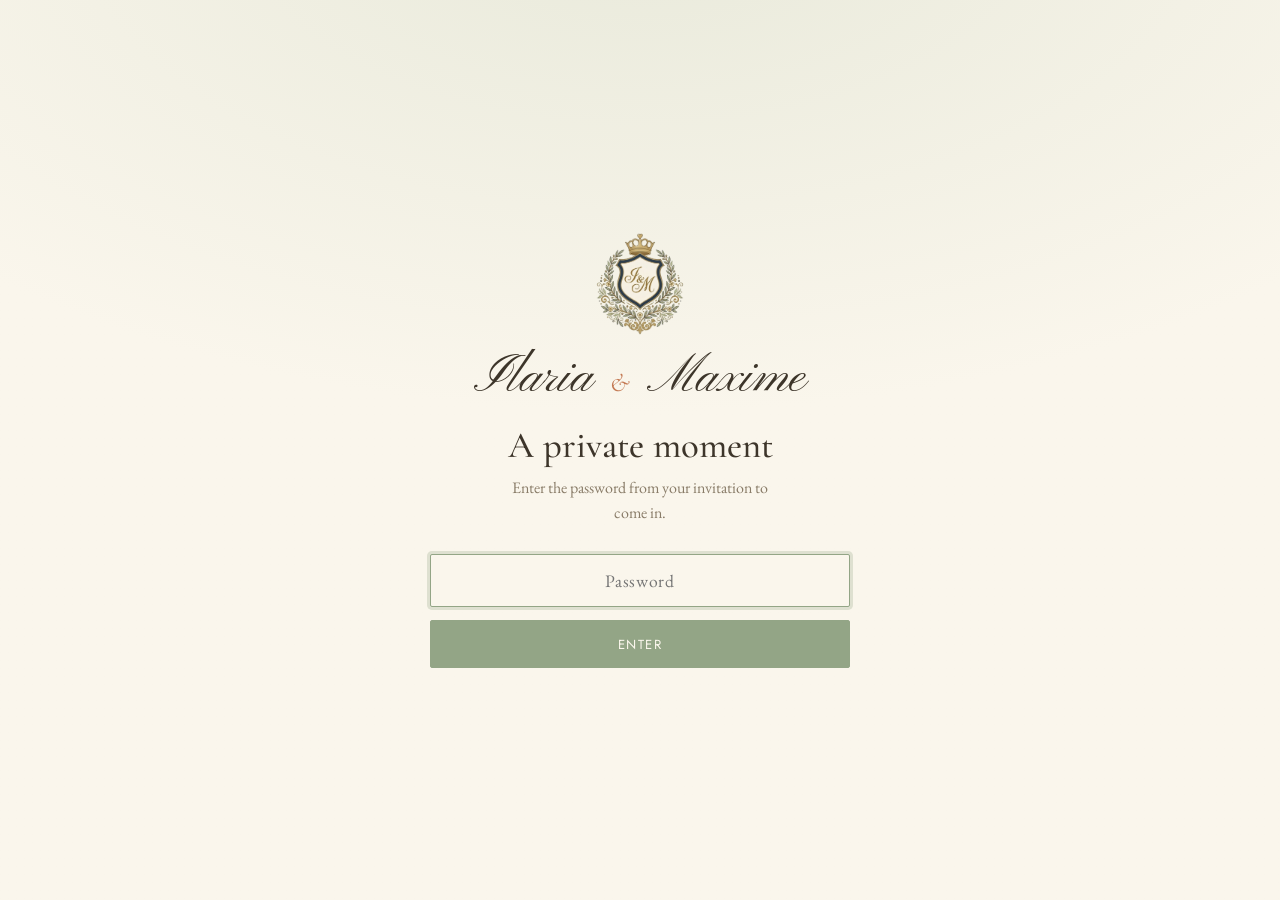
<file: site/index.html>
<!doctype html>
<html lang="it" class="locked">
<head>
  <meta charset="utf-8">
  <meta name="viewport" content="width=device-width, initial-scale=1">
  <title>Ilaria & Maxime — 23 July 2027, Florence</title>
  <meta name="description" content="Ilaria & Maxime are getting married on 23 July 2027 at Villa Corsini a Mezzomonte, Florence.">

  <!-- Open Graph / social -->
  <meta property="og:type" content="website">
  <meta property="og:title" content="Ilaria & Maxime — 23 July 2027, Florence">
  <meta property="og:description" content="Join us at Villa Corsini a Mezzomonte. Programme, travel and RSVP.">
  <meta property="og:image" content="assets/img/estate.jpg">
  <meta name="twitter:card" content="summary_large_image">

  <link rel="icon" href="assets/favicon.svg" type="image/svg+xml">
  <link rel="preconnect" href="https://fonts.googleapis.com">
  <link rel="preconnect" href="https://fonts.gstatic.com" crossorigin>
  <link rel="stylesheet" href="css/tokens.css">
  <link rel="stylesheet" href="css/main.css">

  <!-- Gate: stay locked unless this visitor has already unlocked (fail-closed). -->
  <script>
    try { if (localStorage.getItem('mi_gate') === '1') document.documentElement.classList.remove('locked'); } catch (e) {}
  </script>
</head>
<body>

  <!-- ===================== PASSWORD GATE ===================== -->
  <div id="gate" role="dialog" aria-modal="true" aria-labelledby="gate-title">
    <div class="gate__card">
      <img class="gate__crest" src="assets/img/crest.webp" alt="" width="480" height="551">
      <p class="gate__names"><span>Ilaria</span><span class="amp">&amp;</span><span>Maxime</span></p>
      <h1 class="gate__title" id="gate-title" data-i18n="gate.title">Un momento privato</h1>
      <p class="gate__hint" data-i18n="gate.hint">Inserite la password che trovate nel vostro invito.</p>
      <form class="gate__form" autocomplete="off">
        <input class="gate__input" type="password" name="pw" inputmode="text"
               data-i18n-attr="placeholder:gate.ph, aria-label:gate.ph" required>
        <button class="btn" type="submit" data-i18n="gate.btn">Entra</button>
      </form>
      <p class="gate__error" role="alert" hidden data-i18n="gate.err">Password non corretta. Riprovate.</p>
    </div>
  </div>

  <!-- ===================== TOP BAR ===================== -->
  <header class="topbar">
    <a href="#home" class="brand" aria-label="Ilaria & Maxime">
      <img src="assets/img/crest.webp" alt="" width="480" height="551">
    </a>

    <nav class="nav" aria-label="Primary">
      <a href="#story"    data-i18n="nav.story">Storia</a>
      <a href="#day"      data-i18n="nav.day">Il giorno</a>
      <a href="#venue"    data-i18n="nav.venue">La villa</a>
      <a href="#travel"   data-i18n="nav.travel">Soggiorno</a>
      <a href="#florence" data-i18n="nav.florence">Firenze</a>
      <a href="#gifts"    data-i18n="nav.gifts">Regali</a>
      <a href="#rsvp"     data-i18n="nav.rsvp">RSVP</a>
    </nav>

    <div class="langs" role="group" aria-label="Language">
      <button class="lang-btn" data-lang="it" type="button">IT</button><span class="lang-sep">·</span>
      <button class="lang-btn" data-lang="fr" type="button">FR</button><span class="lang-sep">·</span>
      <button class="lang-btn" data-lang="en" type="button">EN</button>
    </div>

    <button class="hamburger" type="button" aria-label="Menu" aria-expanded="false" aria-controls="mobile-menu">
      <span></span><span></span><span></span>
    </button>
  </header>

  <!-- mobile menu -->
  <nav class="mobile-menu" id="mobile-menu" aria-label="Mobile">
    <a href="#story"    data-i18n="nav.story">Storia</a>
    <a href="#day"      data-i18n="nav.day">Il giorno</a>
    <a href="#venue"    data-i18n="nav.venue">La villa</a>
    <a href="#travel"   data-i18n="nav.travel">Soggiorno</a>
    <a href="#florence" data-i18n="nav.florence">Firenze</a>
    <a href="#gifts"    data-i18n="nav.gifts">Regali</a>
    <a href="#rsvp"     data-i18n="nav.rsvp">RSVP</a>
  </nav>

  <main>
  <!-- ===================== 1 · HERO ===================== -->
  <section id="home" class="hero">
    <video class="hero__video" muted playsinline preload="auto"
           poster="assets/img/hero-poster.jpg" aria-hidden="true">
      <source src="assets/video/villa.mp4" type="video/mp4">
    </video>
    <div class="hero__scrim" aria-hidden="true"></div>
    <div class="countdown" id="countdown">
      <p class="countdown__label" data-i18n="cd.label">Al gran giorno</p>
      <div class="countdown__units">
        <div class="cd-unit"><span class="cd-num" data-cd="days">—</span><span class="cd-lab" data-i18n="cd.days">giorni</span></div>
        <div class="cd-unit"><span class="cd-num" data-cd="hours">—</span><span class="cd-lab" data-i18n="cd.hours">ore</span></div>
        <div class="cd-unit"><span class="cd-num" data-cd="mins">—</span><span class="cd-lab" data-i18n="cd.mins">min</span></div>
        <div class="cd-unit"><span class="cd-num" data-cd="secs">—</span><span class="cd-lab" data-i18n="cd.secs">sec</span></div>
      </div>
    </div>
    <div class="hero__inner">
      <p class="hero__over" data-i18n="hero.over">VILLA CORSINI A MEZZOMONTE · FIRENZE</p>
      <h1 class="names"><span class="n">Ilaria</span><span class="amp">&amp;</span><span class="n">Maxime</span></h1>
      <p class="hero__tagline" data-i18n="hero.tagline">Ci sposiamo</p>
      <p class="hero__date" data-i18n="hero.date">Venerdì 23 luglio 2027</p>
    </div>
    <a href="#welcome" class="hero__scroll" data-i18n="hero.scroll">Scorri</a>
  </section>

  <!-- ===================== 2 · WELCOME ===================== -->
  <section id="welcome" class="section">
    <div class="wrap reveal">
      <div class="banner">
        <img src="assets/img/estate-cut.png" width="1100" height="734" loading="lazy"
             alt="" data-i18n-attr="alt:alt.estate">
      </div>
      <div class="center measure mx-auto" style="margin-top:clamp(2rem,5vw,3.5rem)">
        <p class="eyebrow" data-i18n="welcome.over">Benvenuti</p>
        <h2 class="title" data-i18n="welcome.title">Insieme, in Toscana</h2>
        <p data-i18n="welcome.body">…</p>
      </div>
    </div>
  </section>

  <div class="divider" aria-hidden="true"><svg><use href="assets/marks.svg#sprig"></use></svg></div>

  <!-- ===================== RSVP ===================== -->
  <section id="rsvp" class="section">
    <div class="wrap center reveal">
      <p class="eyebrow" data-i18n="rsvp.over">RSVP</p>
      <h2 class="title" data-i18n="rsvp.title">Fateci sapere</h2>
      <p class="measure mx-auto" id="rsvp-by" data-i18n="rsvp.by">Vi preghiamo di rispondere entro il 30 aprile 2027.</p>

      <!-- Said here, plainly, so nobody has to work it out from the form: the
           form asks nothing about children because there is nothing to ask. -->
      <div class="rsvp-who measure mx-auto">
        <h3 class="rsvp-who__h" data-i18n="rsvp.who.h">Accompagnatori e bambini</h3>
        <h4 class="rsvp-who__q" data-i18n="rsvp.who.plus.h">Accompagnatori</h4>
        <p class="rsvp-who__p" data-i18n="rsvp.who.plus">Il vostro invito indica esattamente le persone per cui abbiamo tenuto un posto.</p>
        <h4 class="rsvp-who__q" data-i18n="rsvp.who.kids.h">Bambini</h4>
        <p class="rsvp-who__p" data-i18n="rsvp.who.kids">Con tutto l'affetto possibile, abbiamo deciso che sarà una festa per soli adulti.</p>
      </div>

      <p style="margin-top:1.8rem"><button class="btn" type="button" id="rsvp-open" data-i18n="rsvp.cta">Conferma la presenza</button></p>
      <p class="rsvp__fallback" data-i18n="rsvp.fallback">Problemi con il modulo? Scrivere a [email].</p>
    </div>
  </section>

  <div class="divider" aria-hidden="true"><svg><use href="assets/marks.svg#sprig"></use></svg></div>

  <!-- ===================== 3 · OUR STORY ===================== -->
  <section id="story" class="section section--alt">
    <div class="wrap split reveal">
      <div class="split__media">
        <img src="assets/img/garden-cut.png" width="645" height="860" loading="lazy"
             alt="" data-i18n-attr="alt:alt.couple">
      </div>
      <div class="split__text">
        <p class="eyebrow" data-i18n="story.over">La nostra storia</p>
        <h2 class="title" data-i18n="story.title">Dalla Martinica a Firenze</h2>
        <p data-i18n="story.body">…</p>
        <p data-i18n="story.body2">…</p>
      </div>
    </div>
  </section>

  <!-- ===================== 4 · THE DAY ===================== -->
  <section id="day" class="section">
    <div class="wrap split split--rev reveal">
      <div class="split__media">
        <img src="assets/img/plan-cut.png" width="629" height="860" loading="lazy"
             alt="" data-i18n-attr="alt:alt.plan">
      </div>
      <div class="split__text">
        <p class="eyebrow" data-i18n="day.over">Il giorno</p>
        <h2 class="title" data-i18n="day.title">Il programma</h2>
        <p class="cap" data-i18n="day.note">Gli orari saranno confermati.</p>
        <ul class="timeline">
          <li><time>17:00</time><span data-i18n="day.t1">Arrivo &amp; benvenuto</span></li>
          <li><time>17:30</time><span data-i18n="day.t2">Cerimonia</span></li>
          <li><time>18:00</time><span data-i18n="day.t3">Aperitivo nei giardini</span></li>
          <li><time>20:00</time><span data-i18n="day.t4">Cena nella galleria affrescata</span></li>
          <li><time>23:00</time><span data-i18n="day.t5">Si balla</span></li>
          <li><time data-i18n="day.t6.time">tardi</time><span data-i18n="day.t6">Saluti</span></li>
        </ul>
        <dl class="factbox">
          <dt data-i18n="day.dress.label">Dress code</dt>
          <dd data-i18n="day.dress.value">Formale estivo. Ai signori chiediamo cortesemente smoking o completo; alle signore un abito, una jumpsuit, un tailleur o lo smoking. Il bianco, in ogni sua sfumatura, è della sposa. Niente sneakers, niente infradito, niente pantaloncini, niente jeans.</dd>
        </dl>
        <div class="dresscode">
          <figure class="dresscode__fig"><img src="assets/img/dress-women-cut.webp" width="760" height="415" loading="lazy" alt="" data-i18n-attr="alt:day.dress.women"></figure>
          <figure class="dresscode__fig"><img src="assets/img/dress-men-cut.webp" width="760" height="425" loading="lazy" alt="" data-i18n-attr="alt:day.dress.men"></figure>
        </div>
      </div>
    </div>
  </section>

  <div class="divider" aria-hidden="true"><svg><use href="assets/marks.svg#sprig"></use></svg></div>

  <!-- ===================== 5 · THE VENUE ===================== -->
  <section id="venue" class="section section--alt">
    <div class="wrap split reveal">
      <div class="split__media">
        <img src="assets/img/villa-cut.png" width="693" height="860" loading="lazy"
             alt="" data-i18n-attr="alt:alt.venue">
      </div>
      <div class="split__text">
        <p class="eyebrow" data-i18n="venue.over">Il luogo</p>
        <h2 class="title" data-i18n="venue.title">Villa Corsini a Mezzomonte</h2>
        <p data-i18n="venue.body">…</p>
        <blockquote class="quote" data-i18n="venue.quote">…</blockquote>
        <dl class="factbox">
          <dt data-i18n="venue.addr.label">Indirizzo</dt>
          <dd data-i18n="venue.addr.value">Villa Corsini a Mezzomonte, [via e CAP], Impruneta (FI), Italia</dd>
        </dl>
        <p><a class="btn btn--ghost" target="_blank" rel="noopener"
              href="https://maps.app.goo.gl/S3ky69fnyX2F9nbY7"
              data-i18n="venue.map.cta">Apri in Google Maps</a></p>
        <p class="cap" style="margin-top:1rem" data-i18n="venue.getting">…</p>
      </div>
    </div>
  </section>

  <!-- ===================== 6 · STAY & TRAVEL ===================== -->
  <section id="travel" class="section">
    <div class="wrap reveal">
      <div class="center measure mx-auto">
        <p class="eyebrow" data-i18n="travel.over">Soggiorno &amp; viaggio</p>
        <h2 class="title" data-i18n="travel.title">Come arrivare e dove dormire</h2>
      </div>
      <div class="split" style="margin-top:clamp(2rem,5vw,3.5rem)">
        <div class="split__media">
          <img src="assets/img/duomo-cut.png" width="571" height="860" loading="lazy"
               alt="" data-i18n-attr="alt:alt.duomo">
        </div>
        <div class="split__text grid grid--2">
          <div class="card"><h3 data-i18n="travel.air.h">In aereo</h3><p data-i18n="travel.air.b">…</p></div>
          <div class="card"><h3 data-i18n="travel.train.h">In treno</h3><p data-i18n="travel.train.b">…</p></div>
          <div class="card"><h3 data-i18n="travel.car.h">Transfer</h3><p data-i18n="travel.car.b">…</p></div>
          <div class="card"><h3 data-i18n="travel.stay.h">Dove dormire</h3><p data-i18n="travel.stay.b">…</p></div>
        </div>
      </div>
    </div>
  </section>

  <div class="divider" aria-hidden="true"><svg><use href="assets/marks.svg#sprig"></use></svg></div>

  <!-- ===================== 7 · FLORENCE ===================== -->
  <section id="florence" class="section section--alt">
    <div class="wrap split split--rev reveal">
      <div class="split__media">
        <img src="assets/img/ponte-cut.png" width="603" height="860" loading="lazy"
             alt="" data-i18n-attr="alt:alt.ponte">
      </div>
      <div class="split__text">
        <p class="eyebrow" data-i18n="flo.over">Firenze</p>
        <h2 class="title" data-i18n="flo.title">Cosa fare a Firenze</h2>
        <p data-i18n="flo.body">…</p>
      </div>
    </div>
  </section>

  <div class="divider" aria-hidden="true"><svg><use href="assets/marks.svg#sprig"></use></svg></div>

  <!-- ===================== 8 · GIFTS ===================== -->
  <section id="gifts" class="section">
    <div class="wrap center reveal">
      <p class="eyebrow" data-i18n="gift.over">Regali</p>
      <h2 class="title" data-i18n="gift.title">Il regalo più bello siete voi</h2>
      <p class="measure mx-auto" data-i18n="gift.body">La vostra presenza è il dono più grande.</p>

      <div class="gifts">

        <article class="gift-card gift-card--featured">
          <span class="gift-card__badge" data-i18n="gift.revolut.badge">Il nostro preferito</span>
          <h3 class="gift-card__h" data-i18n="gift.revolut.h">Revolut</h3>
          <p class="gift-card__p" data-i18n="gift.revolut.p">Il modo più semplice per noi — con carta o app, <strong>anche senza un conto Revolut</strong>.</p>
          <a class="btn" href="https://revolut.me/maximeixh" target="_blank" rel="noopener noreferrer"
             data-i18n="gift.revolut.cta">Apri Revolut</a>
        </article>

        <article class="gift-card">
          <h3 class="gift-card__h" data-i18n="gift.eur.h">Bonifico · EUR</h3>
          <p class="gift-card__p" data-i18n="gift.eur.p">In euro — per la maggior parte degli ospiti.</p>
          <dl class="gift-iban">
            <dt data-i18n="gift.iban.holder">Beneficiario</dt>
            <dd><button type="button" class="copy" data-copy>Maxime Atoui</button></dd>
            <dt>IBAN</dt>
            <dd><button type="button" class="copy" data-copy>LT76 3250 0423 5593 8288</button></dd>
            <dt>BIC</dt>
            <dd><button type="button" class="copy" data-copy>REVOLT21</button></dd>
          </dl>
          <figure class="epc-qr">
            <img src="assets/img/epc-eur.png" width="170" height="170" loading="lazy"
                 alt="" data-i18n-attr="alt:gift.eur.qr">
            <figcaption class="cap" data-i18n="gift.eur.qrcap">Scansiona con la tua app bancaria.</figcaption>
          </figure>
          <p class="gift-bank"><span data-i18n="gift.iban.bank">Banca</span>: Revolut Bank UAB — Konstitucijos ave. 21B, 08130 Vilnius, Lithuania · <span data-i18n="gift.iban.corr">BIC corrispondente</span>: CHASDEFX.</p>
        </article>

        <article class="gift-card">
          <h3 class="gift-card__h" data-i18n="gift.chf.h">Bonifico · CHF</h3>
          <p class="gift-card__p" data-i18n="gift.chf.p">In franchi — per gli ospiti in Svizzera.</p>
          <dl class="gift-iban">
            <dt data-i18n="gift.iban.holder">Beneficiario</dt>
            <dd><button type="button" class="copy" data-copy>Maxime Atoui</button></dd>
            <dt>IBAN</dt>
            <dd><button type="button" class="copy" data-copy>CH21 0024 0240 9485 1040 B</button></dd>
            <dt>BIC</dt>
            <dd><button type="button" class="copy" data-copy>UBSWCHZH80A</button></dd>
          </dl>
          <p class="gift-bank"><span data-i18n="gift.iban.bank">Banca</span>: UBS Switzerland AG — Bahnhofstrasse 45, 8001 Zürich, Switzerland.</p>
        </article>

        <article class="gift-card">
          <h3 class="gift-card__h" data-i18n="gift.twint.h">TWINT</h3>
          <p class="gift-card__p" data-i18n="gift.twint.p">Per gli ospiti in Svizzera.</p>
          <p class="gift-num"><span class="cap" data-i18n="gift.twint.num">Numero</span>
            <button type="button" class="copy" data-copy>+41 76 390 83 43</button></p>
        </article>

      </div>
    </div>
  </section>

  </main>

  <!-- ===================== RSVP MODAL ===================== -->
  <div class="modal" id="rsvp-modal" role="dialog" aria-modal="true" aria-labelledby="rsvp-modal-title" hidden>
    <div class="modal__backdrop" data-close></div>
    <div class="modal__panel">
      <button class="modal__close" type="button" data-close data-i18n-attr="aria-label:rsvp.f.close">&times;</button>
      <p class="eyebrow" data-i18n="rsvp.over">RSVP</p>
      <h2 class="title" id="rsvp-modal-title" data-i18n="rsvp.title">Fateci sapere</h2>
      <p class="rsvp-modal__by" data-i18n="rsvp.by">Vi preghiamo di rispondere entro il [data].</p>

      <form class="rsvp-form" id="rsvp-form" novalidate>
        <!-- the guest's private token, filled from ?g= in their invite link -->
        <input type="hidden" name="g" id="rsvp-token" value="">
        <div class="rsvp-field">
          <label for="rsvp-name" data-i18n="rsvp.f.name">Nome e cognome</label>
          <input id="rsvp-name" name="name" type="text" required autocomplete="name">
        </div>
        <div class="rsvp-field">
          <label for="rsvp-email" data-i18n="rsvp.f.email">Email</label>
          <input id="rsvp-email" name="email" type="email" required autocomplete="email">
        </div>
        <fieldset class="rsvp-field rsvp-field--choice">
          <legend data-i18n="rsvp.f.attending">Sarete dei nostri?</legend>
          <div class="rsvp-radios">
            <label class="rsvp-radio"><input type="radio" name="attending" value="yes" required data-attending><span data-i18n="rsvp.f.yes">Sì, con gioia</span></label>
            <label class="rsvp-radio"><input type="radio" name="attending" value="no" data-attending><span data-i18n="rsvp.f.no">Purtroppo no</span></label>
          </div>
        </fieldset>

        <!-- shown only when attending = yes -->
        <div class="rsvp-coming" data-coming hidden>
          <div class="rsvp-field">
            <label for="rsvp-phone" data-i18n="rsvp.f.phone">Telefono</label>
            <input id="rsvp-phone" name="phone" type="tel" autocomplete="tel">
          </div>
          <div class="rsvp-field">
            <label for="rsvp-address" data-i18n="rsvp.f.address">Indirizzo postale</label>
            <textarea id="rsvp-address" name="address" rows="2" autocomplete="street-address"></textarea>
          </div>
          <!-- hidden until the link says this invitation includes a plus-one:
               a question nobody can answer yes to is worse than no question -->
          <fieldset class="rsvp-field rsvp-field--choice" data-partyask hidden>
            <legend data-i18n="rsvp.f.party">Venite da soli o accompagnati?</legend>
            <div class="rsvp-radios">
              <label class="rsvp-radio"><input type="radio" name="party" value="alone" data-party><span data-i18n="rsvp.f.alone">Da solo/a</span></label>
              <label class="rsvp-radio"><input type="radio" name="party" value="plus" data-party><span data-i18n="rsvp.f.plus">Con un accompagnatore *</span></label>
            </div>
            <p class="rsvp-note" data-i18n="rsvp.f.plusnote">* Solo gli invitati il cui invito indica un accompagnatore possono portarne uno. Ci dispiace tanto — lo spazio è limitato.</p>
          </fieldset>
          <div class="rsvp-field" data-plusname hidden>
            <label for="rsvp-plusname" data-i18n="rsvp.f.plusname">Nome dell'accompagnatore</label>
            <input id="rsvp-plusname" name="plusname" type="text">
          </div>
          <div class="rsvp-field">
            <label for="rsvp-diet" data-i18n="rsvp.f.diet">Allergie o intolleranze</label>
            <input id="rsvp-diet" name="diet" type="text">
          </div>
          <fieldset class="rsvp-field rsvp-field--choice">
            <legend data-i18n="rsvp.f.shuttle">Avete bisogno della navetta da/per Firenze?</legend>
            <div class="rsvp-radios">
              <label class="rsvp-radio"><input type="radio" name="shuttle" value="yes" data-shuttle><span data-i18n="rsvp.f.y">Sì</span></label>
              <label class="rsvp-radio"><input type="radio" name="shuttle" value="no" data-shuttle><span data-i18n="rsvp.f.n">No</span></label>
            </div>
          </fieldset>
          <div class="rsvp-field" data-staying hidden>
            <label for="rsvp-staying" data-i18n="rsvp.f.staying">Dove alloggerete? (per organizzare la navetta)</label>
            <input id="rsvp-staying" name="staying" type="text">
          </div>
        </div>

        <div class="rsvp-field">
          <label for="rsvp-message" data-i18n="rsvp.f.message">Un messaggio per noi</label>
          <textarea id="rsvp-message" name="message" rows="3"></textarea>
        </div>
        <button class="btn" type="submit" data-i18n="rsvp.f.submit">Invia la risposta</button>
        <p class="rsvp-form__status" role="status" aria-live="polite" hidden></p>
      </form>
    </div>
  </div>

  <!-- ===================== FOOTER ===================== -->
  <footer class="footer">
    <img class="crest" src="assets/img/crest.webp" alt="" width="480" height="551">
    <p class="names"><span class="n">Ilaria</span><span class="amp">&amp;</span><span class="n">Maxime</span></p>
    <p class="footer__line" data-i18n="foot.line">Ilaria &amp; Maxime · 23 luglio 2027 · Villa Corsini a Mezzomonte</p>
    <p class="muted" data-i18n="foot.contact">Domande? [email]</p>
    <p class="footer__close" data-i18n="foot.close">A presto</p>
  </footer>

  <script src="js/i18n.js"></script>
  <script src="js/main.js"></script>
</body>
</html>
</file>
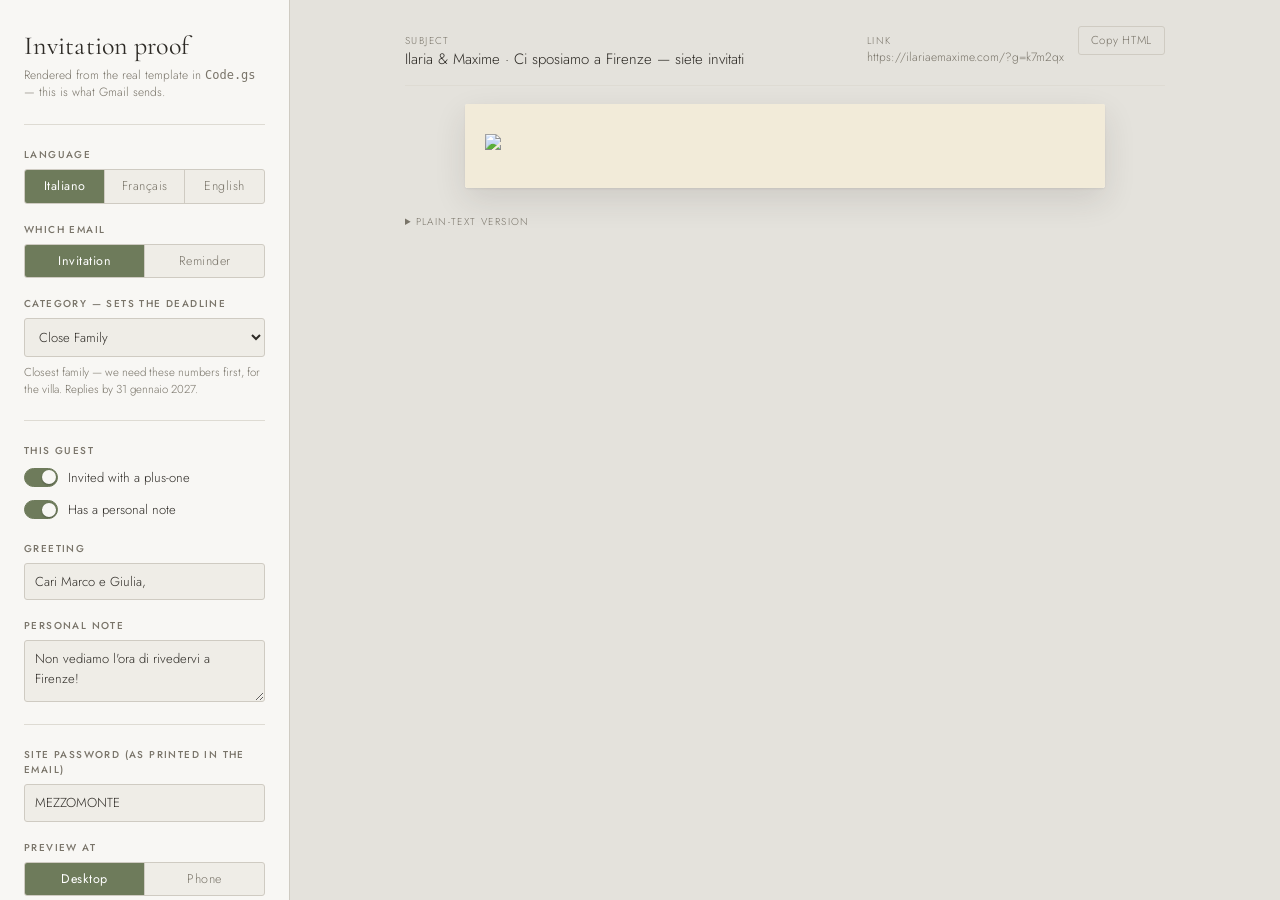
<file: tools/invites/preview/invite-preview.html>
<!doctype html>
<html lang="en">
<head>
<meta charset="utf-8">
<meta name="viewport" content="width=device-width,initial-scale=1">
<!-- ARTIFACT:BEGIN -->
<title>Invitation Proof Sheet</title>
<link rel="preconnect" href="https://fonts.googleapis.com">
<link rel="preconnect" href="https://fonts.gstatic.com" crossorigin>
<link rel="stylesheet" href="https://fonts.googleapis.com/css2?family=Cormorant+Garamond:ital,wght@0,400;1,300;1,400&family=Jost:wght@300;400;500&display=swap">
<style>
/* ---------------------------------------------------------------------------
   Proof-sheet chrome. Deliberately cooler and greyer than the invitation's own
   warm ivory, so the email reads as a sheet of paper laid on a light table
   rather than dissolving into the page around it. The email is the subject
   here; everything else should recede.
   Palette borrows one value from the wedding tokens — salvia-deep #6E7B5B —
   and nothing else, so the accent belongs without the chrome cosplaying.
--------------------------------------------------------------------------- */
:root{
  --ground:#E4E2DC; --panel:#F8F7F4; --panel-2:#EFEDE7;
  --ink:#2E2B26; --muted:#797469; --accent:#6E7B5B; --accent-ink:#FFFFFF;
  --line:#CFCBC2; --line-soft:#DEDBD3;
  --shadow:0 1px 2px rgba(46,43,38,.08), 0 12px 32px rgba(46,43,38,.12);
  --f-ui:'Jost', system-ui, -apple-system, sans-serif;
  --f-display:'Cormorant Garamond', Georgia, serif;
  --f-mono:ui-monospace, SFMono-Regular, Menlo, Consolas, monospace;
}
@media (prefers-color-scheme: dark){
  :root:not([data-theme="light"]){
    --ground:#191817; --panel:#232220; --panel-2:#2B2A27;
    --ink:#E9E5DD; --muted:#9A9488; --accent:#A8B79A; --accent-ink:#1B1F16;
    --line:#36332D; --line-soft:#2E2C27;
    --shadow:0 1px 2px rgba(0,0,0,.5), 0 14px 40px rgba(0,0,0,.55);
  }
}
:root[data-theme="dark"]{
  --ground:#191817; --panel:#232220; --panel-2:#2B2A27;
  --ink:#E9E5DD; --muted:#9A9488; --accent:#A8B79A; --accent-ink:#1B1F16;
  --line:#36332D; --line-soft:#2E2C27;
  --shadow:0 1px 2px rgba(0,0,0,.5), 0 14px 40px rgba(0,0,0,.55);
}

*{box-sizing:border-box}
body{
  margin:0; background:var(--ground); color:var(--ink);
  font-family:var(--f-ui); font-weight:300; font-size:14px; line-height:1.5;
  -webkit-font-smoothing:antialiased;
}
h1,h2,h3{margin:0; font-weight:400; text-wrap:balance}
button,input,select,textarea{font:inherit; color:inherit}

.wrap{display:grid; grid-template-columns:290px minmax(0,1fr); gap:0; min-height:100vh}

/* ---------------------------- control rail ------------------------------ */
.rail{
  background:var(--panel); border-right:1px solid var(--line);
  padding:26px 24px 40px; position:sticky; top:0; height:100vh; overflow-y:auto;
}
.brand{display:flex; flex-direction:column; gap:2px; margin-bottom:6px}
.brand h1{font-family:var(--f-display); font-size:26px; letter-spacing:.01em}
.brand p{margin:0; color:var(--muted); font-size:12px; line-height:1.45}
.rail hr{border:0; border-top:1px solid var(--line-soft); margin:22px 0}

.field{display:flex; flex-direction:column; gap:7px; margin-bottom:18px}
/* :not(.switch) — a toggle is also a direct child label, and it reads as a
   sentence, not as a field heading */
.field > label:not(.switch), .legend{
  font-size:10px; font-weight:500; letter-spacing:.14em; text-transform:uppercase;
  color:var(--muted);
}
.hint{font-size:11.5px; color:var(--muted); line-height:1.45; margin:0}

/* segmented control — the page's repeated object; one set of edges throughout */
.seg{display:flex; border:1px solid var(--line); border-radius:3px; overflow:hidden; background:var(--panel-2)}
.seg input{position:absolute; opacity:0; pointer-events:none}
.seg label{
  flex:1; text-align:center; padding:7px 4px; cursor:pointer; font-size:12.5px;
  letter-spacing:.04em; color:var(--muted); transition:background .12s, color .12s;
  border-right:1px solid var(--line);
}
.seg label:last-of-type{border-right:0}
.seg input:checked + label{background:var(--accent); color:var(--accent-ink); font-weight:400}
.seg input:focus-visible + label{outline:2px solid var(--accent); outline-offset:-2px}

.txt, select.txt{
  width:100%; padding:8px 10px; background:var(--panel-2); color:var(--ink);
  border:1px solid var(--line); border-radius:3px; font-size:13px;
}
.txt:focus-visible, select.txt:focus-visible{outline:2px solid var(--accent); outline-offset:1px; border-color:var(--accent)}
textarea.txt{resize:vertical; min-height:62px; line-height:1.5}

.switch{display:flex; align-items:center; gap:10px; cursor:pointer; padding:3px 0}
.switch input{position:absolute; opacity:0; pointer-events:none}
.switch .track{
  flex:none; width:34px; height:19px; border-radius:19px; background:var(--line);
  border:1px solid var(--line); position:relative; transition:background .15s;
}
.switch .track::after{
  content:""; position:absolute; top:1.5px; left:2px; width:14px; height:14px;
  border-radius:50%; background:var(--panel); transition:transform .15s;
  box-shadow:0 1px 2px rgba(0,0,0,.25);
}
.switch input:checked + .track{background:var(--accent); border-color:var(--accent)}
.switch input:checked + .track::after{transform:translateX(15px)}
.switch input:focus-visible + .track{outline:2px solid var(--accent); outline-offset:2px}
.switch span:last-child{font-size:13px}

/* ------------------------------- stage ---------------------------------- */
.stage{padding:26px 32px 64px; display:flex; flex-direction:column; gap:18px; align-items:center; min-width:0}
.bar{
  width:100%; max-width:760px; display:flex; flex-wrap:wrap; align-items:baseline;
  gap:6px 14px; padding-bottom:14px; border-bottom:1px solid var(--line-soft);
}
.bar .eyebrow{font-size:10px; letter-spacing:.14em; text-transform:uppercase; color:var(--muted)}
.bar .subject{font-size:15px; flex:1 1 320px; min-width:0}
.bar .to{color:var(--muted); font-size:12px}
.copy{
  padding:5px 12px; background:transparent; border:1px solid var(--line); border-radius:3px;
  cursor:pointer; font-size:11.5px; letter-spacing:.06em; color:var(--muted);
}
.copy:hover{border-color:var(--accent); color:var(--accent)}
.copy:focus-visible{outline:2px solid var(--accent); outline-offset:2px}

.paper{
  background:#FAF6EC; border-radius:3px; box-shadow:var(--shadow);
  width:100%; max-width:640px; transition:max-width .2s ease; overflow:hidden;
}
.paper.is-phone{max-width:392px}
.paper iframe{display:block; width:100%; border:0; background:#FAF6EC}

.plain{width:100%; max-width:760px}
.plain summary{
  cursor:pointer; font-size:10px; letter-spacing:.14em; text-transform:uppercase;
  color:var(--muted); padding:8px 0;
}
.plain summary:focus-visible{outline:2px solid var(--accent); outline-offset:2px}
.plain pre{
  margin:6px 0 0; padding:16px 18px; background:var(--panel); border:1px solid var(--line);
  border-radius:3px; font-family:var(--f-mono); font-size:12px; line-height:1.6;
  white-space:pre-wrap; word-break:break-word; overflow-x:auto; color:var(--ink);
}
.plain p{margin:0 0 8px; font-size:11.5px; color:var(--muted)}

@media (max-width:860px){
  .wrap{grid-template-columns:1fr}
  .rail{position:static; height:auto; border-right:0; border-bottom:1px solid var(--line)}
  .stage{padding:22px 18px 48px}
}
@media (prefers-reduced-motion: reduce){ *{transition:none !important} }
</style>

<div class="wrap">
  <aside class="rail">
    <div class="brand">
      <h1>Invitation proof</h1>
      <p>Rendered from the real template in <code>Code.gs</code> — this is what Gmail sends.</p>
    </div>
    <hr>

    <div class="field">
      <span class="legend">Language</span>
      <div class="seg" role="radiogroup" aria-label="Language">
        <input type="radio" name="lang" id="l-it" value="it" checked><label for="l-it">Italiano</label>
        <input type="radio" name="lang" id="l-fr" value="fr"><label for="l-fr">Français</label>
        <input type="radio" name="lang" id="l-en" value="en"><label for="l-en">English</label>
      </div>
    </div>

    <div class="field">
      <span class="legend">Which email</span>
      <div class="seg" role="radiogroup" aria-label="Which email">
        <input type="radio" name="kind" id="k-inv" value="invite" checked><label for="k-inv">Invitation</label>
        <input type="radio" name="kind" id="k-rem" value="reminder"><label for="k-rem">Reminder</label>
      </div>
    </div>

    <div class="field">
      <label for="cat">Category — sets the deadline</label>
      <select class="txt" id="cat"></select>
      <p class="hint" id="cat-note"></p>
    </div>

    <hr>

    <div class="field">
      <span class="legend">This guest</span>
      <label class="switch">
        <input type="checkbox" id="plus" checked><span class="track"></span>
        <span>Invited with a plus-one</span>
      </label>
      <label class="switch">
        <input type="checkbox" id="hasnote" checked><span class="track"></span>
        <span>Has a personal note</span>
      </label>
    </div>

    <div class="field">
      <label for="greet">Greeting</label>
      <input class="txt" id="greet" type="text" value="Cari Marco e Giulia,">
    </div>

    <div class="field">
      <label for="note">Personal note</label>
      <textarea class="txt" id="note">Non vediamo l'ora di rivedervi a Firenze!</textarea>
    </div>

    <hr>

    <div class="field">
      <label for="pw">Site password (as printed in the email)</label>
      <input class="txt" id="pw" type="text" value="MEZZOMONTE">
    </div>

    <div class="field">
      <span class="legend">Preview at</span>
      <div class="seg" role="radiogroup" aria-label="Preview width">
        <input type="radio" name="w" id="w-d" value="desktop" checked><label for="w-d">Desktop</label>
        <input type="radio" name="w" id="w-p" value="phone"><label for="w-p">Phone</label>
      </div>
    </div>
  </aside>

  <main class="stage">
    <div class="bar">
      <div style="flex:1 1 320px; min-width:0">
        <div class="eyebrow">Subject</div>
        <div class="subject" id="subject"></div>
      </div>
      <div class="to">
        <div class="eyebrow">Link</div>
        <span id="link"></span>
      </div>
      <button class="copy" id="copy" type="button">Copy HTML</button>
    </div>

    <div class="paper" id="paper">
      <iframe id="frame" title="Invitation email preview" scrolling="no"></iframe>
    </div>

    <details class="plain">
      <summary>Plain-text version</summary>
      <p>What reaches anyone whose mail client blocks images or strips HTML. The password and every key detail must survive here — check that they do.</p>
      <pre id="plain"></pre>
    </details>
  </main>
</div>

<script>
const CFG = {
  SITE_URL    : 'https://ilariaemaxime.com/',
  SENDER_NAME : 'Ilaria & Maxime',
  REPLY_TO    : 'maxime.ilaria@gmail.com',

  // Left empty on purpose — see sitePassword_() below. Never commit the real
  // password: this repository is public.
  PASSWORD    : '',

  // Deliberately the github.io address and not the custom domain: this URL
  // keeps working after ilariaemaxime.com is allowed to lapse. Only the script
  // ever fetches it — every image is embedded in the message before sending,
  // so a guest opening the invitation in 2030 is not fetching anything at all.
  IMG_BASE : 'https://matoui01.github.io/Wedding/assets/img/',
  IMG_CREST: 'email-crest.png',
  IMG_SPRIG: 'email-sprig.png',
  // The names, set in Pinyon Script and rendered to a PNG: Gmail strips <link>
  // web fonts, so as live text they fall back to Georgia and the design goes
  // with them. Built by tools/invites/assets/build-email-assets.py.
  IMG_MARK : 'email-wordmark.png',
  // The two display lines, per language. Same reason as the wordmark: Gmail
  // will not load Cormorant, and these are where the design lives.
  IMG_TAG  : function(l){ return 'email-tag-' + l + '.png'; },
  IMG_CLOSE: function(l){ return 'email-close-' + l + '.png'; },
  // The parts of the invitation that never change per guest — the header
  // (crest, names, tagline, date) and the facts table, one per language —
  // drawn from the site's own CSS by tools/invites/assets/render-pieces.js.
  // The invitation itself is drawn at send time: see mailBlobs_.
  /* Slides ignores the page size asked for when a presentation is created,
     so the invitation is drawn on copies of a template whose size was set
     once by hand: 1800 × 1500 pt.

     Why those numbers. Google exports a slide with its long side capped at
     2500 px: 1800 × 1500 pt comes back 2400 × 2000, under the cap in both
     directions — four times the 600 px the invitation is shown at. And that
     height divides the invitation into four pieces rather than eight, which
     matters because the export refuses after a handful of calls in quick
     succession. Whatever the pieces do not fill is shared out between the
     blocks, so the rhythm stays as designed either way. */
  TEMPLATE : 'Wedding HQ · invitation template',
  SCRATCH  : 'Wedding HQ · invitation (scratch)',
  IMG_HEAD : function(l){ return 'email-head-' + l + '.png'; },
  IMG_FACTS: function(l){ return 'email-facts-' + l + '.png'; },
  // Slides has no Jost and no letter-spacing at all, so every line that
  // depends on either is drawn in the browser and fetched as a picture. None
  // of them carries anything about a guest — the password stays live text,
  // because a public asset must never be the place it is written down.
  IMG_PWK  : function(l){ return 'email-pwk-' + l + '.png'; },
  // The password, set the same way but kept in the couple's own Drive: the
  // site's gate is that word, and a public file must never be where it is
  // written down. Made by tools/invites/assets/pw.js.
  PW_FILE  : 'Wedding HQ · password.png',
  IMG_BY   : function(l){ return 'email-by-' + l + '.png'; },
  IMG_CTA  : function(l){ return 'email-cta-' + l + '.png'; },
  // An email-weight copy of the hero — the site's own cut-out is 1.5 MB.
  IMG_HERO : 'email-estate.jpg',

  // Fallback deadline only — real per-category dates live on the Deadlines tab.
  RSVP_BY  : { it:'30 aprile 2027', fr:'30 avril 2027', en:'30 April 2027' },
  SUBJECT  : {
    it:'Ilaria & Maxime · Ci sposiamo a Firenze — siete invitati',
    fr:'Ilaria & Maxime · Nous nous marions à Florence — vous êtes invités',
    en:"Ilaria & Maxime · We're getting married in Florence — you're invited"
  },
  SUBJECT_R: {
    it:'Ilaria & Maxime · Un piccolo promemoria per il 23 luglio',
    fr:'Ilaria & Maxime · Un petit rappel pour le 23 juillet',
    en:'Ilaria & Maxime · A gentle reminder about 23 July'
  }
};

const T = {
  // three grounds, read as one object: the envelope (panna2) holds a mat
  // (panna) which holds the letter (carta). Paper is the lightest thing in
  // the frame, the way it is on a desk.
  carta:'#FDFBF5', panna:'#FAF6EC', panna2:'#F2EBD9', salvia:'#93A586', salviaDeep:'#6E7B5B',
  terracotta:'#C47A54', oro:'#B08D4F', ink:'#3D352A', muted:'#897C68',
  line:'#E4DCC9', lineGold:'#DCC9A4',
  fDisplay:"'Cormorant Garamond', 'Hoefler Text', Baskerville, 'Palatino Linotype', Palatino, Garamond, Georgia, serif",
  fBody:"'EB Garamond', 'Iowan Old Style', 'Palatino Linotype', Palatino, 'Book Antiqua', Garamond, Georgia, serif",
  fUi:"'Jost', Futura, 'Century Gothic', 'Avenir Next', Avenir, 'Trebuchet MS', Helvetica, Arial, sans-serif",
  fScript:"'Pinyon Script', 'Cormorant Garamond', Georgia, cursive"
};

const FACE_CSS =
"@font-face{font-family:'EB Garamond';font-style:normal;font-weight:400;src:url(https://fonts.gstatic.com/s/ebgaramond/v33/SlGDmQSNjdsmc35JDF1K5E55YMjF_7DPuGi-6_RUAw.ttf) format('truetype');}" +
"@font-face{font-family:'EB Garamond';font-style:italic;font-weight:400;src:url(https://fonts.gstatic.com/s/ebgaramond/v33/SlGFmQSNjdsmc35JDF1K5GRwUjcdlttVFm-rI7e8QI96.ttf) format('truetype');}" +
"@font-face{font-family:'Cormorant Garamond';font-style:normal;font-weight:400;src:url(https://fonts.gstatic.com/s/cormorantgaramond/v21/co3umX5slCNuHLi8bLeY9MK7whWMhyjypVO7abI26QOD_v86GnM.ttf) format('truetype');}" +
"@font-face{font-family:'Cormorant Garamond';font-style:italic;font-weight:400;src:url(https://fonts.gstatic.com/s/cormorantgaramond/v21/co3smX5slCNuHLi8bLeY9MK7whWMhyjYrGFEsdtdc62E6zd58jDOjw.ttf) format('truetype');}" +
"@font-face{font-family:'Jost';font-style:normal;font-weight:400;src:url(https://fonts.gstatic.com/s/jost/v20/92zPtBhPNqw79Ij1E865zBUv7myjJQVG.ttf) format('truetype');}" +
"@font-face{font-family:'Jost';font-style:normal;font-weight:500;src:url(https://fonts.gstatic.com/s/jost/v20/92zPtBhPNqw79Ij1E865zBUv7myRJQVG.ttf) format('truetype');}";

const COPY = {
  it:{
    over:'VILLA CORSINI A MEZZOMONTE · FIRENZE', tag:'Ci sposiamo', date:'Venerdì 23 luglio 2027',
    body:'Insieme alle nostre famiglie, abbiamo la gioia di invitarvi a celebrare il nostro matrimonio. Ci sposiamo tra le colline di Firenze, a Villa Corsini a Mezzomonte: una giornata di festa fra giardini, arte e buon vino, con le persone che amiamo.',
    kDay:'Il giorno', vDay:'Venerdì 23 luglio 2027',
    kWhere:'Dove', vWhere:'Villa Corsini a Mezzomonte · Impruneta, Firenze',
    kDress:'Dress code', vDress:'Formale',
    siteLead:'Il programma, il viaggio e la vostra risposta sono sul nostro sito.',
    pwk:'Password del sito', cta:'Apri il sito e rispondi', byLabel:'Rispondete entro il',
    by:d=>'Vi preghiamo di confermare entro il '+d+'.',
    close:'A presto,',
    fl:'Ilaria & Maxime · 23 luglio 2027 · Villa Corsini a Mezzomonte',
    fcLead:'Domande?',
    rTag:'Un piccolo promemoria',
    rBody:'Non abbiamo ancora ricevuto la vostra risposta per il 23 luglio 2027 a Villa Corsini a Mezzomonte. Ci farebbe davvero piacere sapere se ci sarete — bastano due minuti sul sito. E se avete già risposto, perdonateci il doppio messaggio!'
  },
  fr:{
    over:'VILLA CORSINI A MEZZOMONTE · FLORENCE', tag:'Nous nous marions', date:'Vendredi 23 juillet 2027',
    body:'Avec nos familles, nous avons la joie de vous inviter à célébrer notre mariage. Nous nous marions sur les collines de Florence, à la Villa Corsini a Mezzomonte : une journée de fête entre jardins, art et bon vin, avec ceux que nous aimons.',
    kDay:'Le jour', vDay:'Vendredi 23 juillet 2027',
    kWhere:'Lieu', vWhere:'Villa Corsini a Mezzomonte · Impruneta, Florence',
    kDress:'Tenue', vDress:'Formelle',
    siteLead:'Le programme, le voyage et votre réponse sont sur notre site.',
    pwk:'Mot de passe du site', cta:'Ouvrir le site et répondre', byLabel:'Merci de répondre avant le',
    by:d=>'Merci de confirmer avant le '+d+'.',
    close:'À très bientôt,',
    fl:'Ilaria & Maxime · 23 juillet 2027 · Villa Corsini a Mezzomonte',
    fcLead:'Questions ?',
    rTag:'Un petit rappel',
    rBody:"Nous n'avons pas encore reçu votre réponse pour le 23 juillet 2027 à la Villa Corsini a Mezzomonte. Cela nous ferait vraiment plaisir de savoir si vous serez des nôtres — deux minutes sur le site suffisent. Et si vous avez déjà répondu, pardonnez-nous ce doublon !"
  },
  en:{
    over:'VILLA CORSINI A MEZZOMONTE · FLORENCE', tag:"We're getting married", date:'Friday · 23 July 2027',
    body:"Together with our families, we are delighted to invite you to celebrate our wedding. We're getting married in the hills of Florence, at Villa Corsini a Mezzomonte — a day of celebration among gardens, art and good wine, with the people we love.",
    kDay:'The day', vDay:'Friday 23 July 2027',
    kWhere:'Where', vWhere:'Villa Corsini a Mezzomonte · Impruneta, Florence',
    kDress:'Dress code', vDress:'Formal',
    siteLead:'The programme, the journey and your reply are on our site.',
    pwk:'Site password', cta:'Open the site and RSVP', byLabel:'Kindly reply by',
    by:d=>'Kindly reply by '+d+'.',
    close:'See you soon,',
    fl:'Ilaria & Maxime · 23 July 2027 · Villa Corsini a Mezzomonte',
    fcLead:'Questions?',
    rTag:'A gentle reminder',
    rBody:"We haven't yet had your reply for 23 July 2027 at Villa Corsini a Mezzomonte. We'd love to know whether you can join us — it only takes two minutes on the site. And if you've already replied, do forgive the duplicate!"
  }
};

const MONTHS = {
  it:['gennaio','febbraio','marzo','aprile','maggio','giugno','luglio','agosto','settembre','ottobre','novembre','dicembre'],
  fr:['janvier','février','mars','avril','mai','juin','juillet','août','septembre','octobre','novembre','décembre'],
  en:['January','February','March','April','May','June','July','August','September','October','November','December']
};

const DEADLINE_SEED = [
  ['Close Family',   [2027, 0, 31], 'Closest family — we need these numbers first, for the villa.'],
  ['Family',         [2027, 1, 28], 'Atoui and Baudoin sides.'],
  ['Family Friends', [2027, 2, 15], ''],
  ['Friends',        [2027, 2, 31], ''],
  ['(default)',      [2027, 3, 30], 'Used for any guest whose Category is blank or unlisted.']
];

const TOKEN_ALPHABET = 'abcdefghjkmnpqrstuvwxyz23456789';

/* >>> shared
   Everything between these two markers is plain JavaScript with no Apps
   Script in it: the words a guest is addressed with, and nothing else.
   tools/invites/preview/build-preview.py lifts exactly this text into the
   proof sheet, so what the preview says and what is sent cannot drift apart.
   Keep it that way: nothing here may touch CFG, COPY, SpreadsheetApp or any
   other global. */

const JOIN     = { it:' e ',   fr:' et ',   en:' and ' };
const PLURAL   = { it:'Cari ', fr:'Chers ', en:'Dear ' };
const FALLBACK = { it:'Cari tutti,', fr:'Chers tous,', en:'Dear all,' };

// French and Italian gender the singular ("Chère", "Caro"), and nothing on the
// row records a guest's gender. The ending of the first name decides, except
// for the common names where that rule is wrong.
const FEMININE = {
  it: ['irene','beatrice','alice','matilde','rachele','adele','noemi','agnese',
       'cloe','zoe','nives','ester','ines','carmen','miriam','sarah','giuditta'],
  fr: ['chantal','maud','margot','anais','anaïs','ingrid','karen','carmen',
       'meriem','maryam','sarah','ines','inès','agnes','agnès','marion','manon',
       'dolores','elisabeth','judith','ruth','edith','myriam','miriam','zeynep']
};
const MASCULINE = {
  it: ['andrea','luca','nicola','mattia','elia','tobia','simone','davide',
       'daniele','gabriele','emanuele','michele','giuseppe','pasquale',
       'raffaele','samuele','cesare','oreste','felice'],
  fr: ['maxime','theophile','théophile','jerome','jérôme','etienne','étienne',
       'pierre','alexandre','guillaume','jean-baptiste','antoine','philippe',
       'christophe','stephane','stéphane','jeremie','jérémie','come','côme',
       'hippolyte','timothee','timothée','barnabe','barnabé']
};

/* What the invitation holds for them, said plainly — a guest should not have
   to work out from the greeting whether they may bring someone. Three cases:
   an open plus-one, two named people, one person on their own. */
const SEATS_COPY = {
  it:{ open:'Un posto è riservato per voi, e uno per la persona che vorrete portare.',
       two: 'Due posti sono riservati per voi.',
       one: 'Un posto è riservato per voi.' },
  fr:{ open:'Une place vous est réservée, et une pour la personne de votre choix.',
       two: 'Deux places vous sont réservées.',
       one: 'Une place vous est réservée.' },
  en:{ open:'One seat is reserved for you, and one for a guest of your choosing.',
       two: 'Two seats are reserved for you.',
       one: 'One seat is reserved for you.' }
};

function normLang_(v){ v = String(v || '').trim().toLowerCase().slice(0, 2); return (v === 'fr' || v === 'en' || v === 'it') ? v : 'it'; }
function normText_(s){ return String(s == null ? '' : s).normalize('NFC').replace(/\s+/g, ' ').trim(); }
function truthy_(v){ v = String(v || '').trim().toLowerCase(); return v === 'yes' || v === 'y' || v === 'true' || v === '1' || v === 'si' || v === 'sì' || v === 'oui' || v === 'x'; }

// The people a letter is addressed to, as the Household cell names them —
// "Paul et Véro", "Thibault & Clara", "Zia Antonella" — because that cell is
// written the way the couple actually call them, where Invitee may carry a
// surname to tell two Thomases apart. A trailing initial ("Thomas J") is how
// the sheet tells them apart too, not how anyone is greeted. With no
// Household, the invitee and, if invited, the plus-one.
const SPLIT_NAMES = /\s*(?:&|\+|\bet\b|\be\b|\band\b)\s*/i;
// a Household still waiting for a real name — flagged, never printed quietly
const PLACEHOLDER = /\b(sa femme|son mari|son conjoint|sa conjointe|sa compagne|son compagnon|his wife|her husband|partner|moglie|marito|compagn[oa])\b/i;
function invitedPlus_(g){ return g.plusOne ? normText_(g.plusName) : ''; }
function addressees_(g){
  const hh = normText_(g.household);
  let names = hh ? hh.split(SPLIT_NAMES).map(normText_).filter(Boolean) : [];
  if(!names.length){
    names = [normText_(g.names)].filter(Boolean);
    const p = invitedPlus_(g);
    if(p) names.push(p);
  }
  return names.map(n => n.replace(/\s+[A-Za-z]\.?$/, ''));
}

// "Cari Sara e Riccardo," / "Chère Clara," — from the names on the row
function greetingFor_(names, lang){
  lang = normLang_(lang);
  if(!names.length) return FALLBACK[lang];
  const joined = names.length > 1
    ? names.slice(0, -1).join(', ') + JOIN[lang] + names[names.length - 1]
    : names[0];
  if(lang === 'en') return 'Dear ' + joined + ',';
  if(names.length > 1) return PLURAL[lang] + joined + ',';
  // one person, in French or Italian: the article has a gender and nothing
  // on the row records one, so the first name decides, hint lists first
  const first = names[0].split(' ')[0].toLowerCase();
  let fem;
  if(FEMININE[lang].indexOf(first) >= 0) fem = true;
  else if(MASCULINE[lang].indexOf(first) >= 0) fem = false;
  else fem = lang === 'fr' ? /[ae]$/.test(first) : /a$/.test(first);
  return (lang === 'fr' ? (fem ? 'Chère ' : 'Cher ') : (fem ? 'Cara ' : 'Caro ')) + joined + ',';
}

// What the Greeting cell says — whether the =GREETING() formula put it there
// or you typed over it — and, only if the cell is empty, what the names give.
function greetingOf_(g){ return normText_(g.greeting) || greetingFor_(addressees_(g), g.lang); }

// 'typed' when the cell holds your own words; otherwise 'guessed' when a
// gender had to be guessed, 'placeholder' when "sa femme" still stands in for
// a name — the rows worth a look before sending. '' when nothing to flag.
function greetingDoubtful_(g){
  const names = addressees_(g);
  const auto = greetingFor_(names, g.lang);
  const cell = normText_(g.greeting);
  if(cell && cell !== auto) return PLACEHOLDER.test(cell) ? 'placeholder' : 'typed';
  if(names.some(n => PLACEHOLDER.test(n))) return 'placeholder';
  return (normLang_(g.lang) !== 'en' && names.length === 1) ? 'guessed' : '';
}

function plusLine_(g){
  const c = SEATS_COPY[normLang_(g.lang)];
  if(addressees_(g).length > 1) return c.two;       // both are named in the greeting
  return g.plusOne ? c.open : c.one;
}

/* <<< shared */

function buildEmail_(g){
  const c = COPY[g.lang] || COPY.it;
  const greet = greetingOf_(g);
  const plusText = plusLine_(g);
  const link = inviteLink_(g.token || '');
  const by = c.by(g.replyBy || CFG.RSVP_BY[g.lang]);
  /* The picture arrives in slices — see mailBlobs_ — stacked in one column
     with no space of any kind between them: zero font size and line height on
     the cells, block images, collapsed borders. Anything else and a mail
     client leaves a hairline of background across the invitation. */
  const slices = (g.slices || 1);
  let stack = '';
  for(let i = 1; i <= slices; i++){
    stack += '<tr><td style="padding:0;margin:0;font-size:0;line-height:0;">' +
             '<img src="cid:mail' + i + '" width="600" alt="' + (i === 1 ? esc_(greet) + ' ' + c.body + ' ' + esc_(by) : '') + '"' +
             ' style="display:block;border:0;margin:0;width:600px;max-width:100%;height:auto;"></td></tr>';
  }

  /* The invitation is one picture, and the picture is the link. Gmail,
     Outlook and Yahoo all strip web fonts, so nothing set in Pinyon Script or
     EB Garamond survives as live text — drawn, all of it survives, and a
     single image carries no seams between the parts. Wrapping it in the link
     also takes away Gmail's download/save overlay, which otherwise sits on
     top of the invitation whenever the cursor passes over it.

     Everything a guest needs in words — the password, the address, the day —
     is in the plain-text half of the message below, which is what they get if
     they read with images turned off. */
  const html =
`<!doctype html><html lang="${g.lang}"><head><meta charset="utf-8">
<meta name="viewport" content="width=device-width,initial-scale=1">
<meta name="x-apple-disable-message-reformatting">
<style>a{text-decoration:none}</style>
</head>
<body style="margin:0;padding:0;background:${T.panna2};">
<div style="display:none;max-height:0;overflow:hidden;opacity:0;">${esc_(greet)} ${c.tag} — ${c.date}, Villa Corsini a Mezzomonte.</div>

<table role="presentation" width="100%" cellpadding="0" cellspacing="0" bgcolor="${T.panna2}" style="background:${T.panna2};">
<tr><td align="center" style="padding:30px 12px;">
  <a href="${link}" style="display:block;width:600px;max-width:100%;">
    <table role="presentation" width="600" cellpadding="0" cellspacing="0" border="0"
           style="width:600px;max-width:100%;border-collapse:collapse;">${stack}</table>
  </a>
</td></tr></table>
</body></html>`;

  const text =
`${greet}

${c.body}
${g.note ? '\n' + g.note + '\n' : ''}
${c.kDay}: ${c.vDay}
${c.kWhere}: ${c.vWhere}
${c.kDress}: ${c.vDress}
${plusText ? '\n' + plusText + '\n' : ''}
${c.siteLead}
${c.pwk}: ${sitePassword_()}
${link}
${by}

${c.close}
Ilaria & Maxime
${CFG.REPLY_TO}`;

  return { subject: CFG.SUBJECT[g.lang] || CFG.SUBJECT.it, html, text };
}

function buildReminder_(g){
  const c = COPY[g.lang] || COPY.it;
  const greet = greetingOf_(g);
  const link = inviteLink_(g.token || '');
  const I = CFG.IMG_BASE;

  const html =
`<!doctype html><html lang="${g.lang}"><head><meta charset="utf-8">
<meta name="viewport" content="width=device-width,initial-scale=1">
<meta name="x-apple-disable-message-reformatting">
<style>${FACE_CSS}a{text-decoration:none} @media (max-width:620px){.px{padding-left:20px!important;padding-right:20px!important}.lx{padding-left:22px!important;padding-right:22px!important}}</style>
</head>
<body style="margin:0;padding:0;background:${T.panna2};">
<div style="display:none;max-height:0;overflow:hidden;opacity:0;">${c.rTag} — ${c.date}, Villa Corsini a Mezzomonte.</div>

<table role="presentation" width="100%" cellpadding="0" cellspacing="0" bgcolor="${T.panna2}" style="background:${T.panna2};">
<tr><td align="center" style="padding:32px 12px;">

  <table role="presentation" width="600" cellpadding="0" cellspacing="0" bgcolor="${T.panna}" style="width:600px;max-width:100%;background:${T.panna};">

    <tr><td align="center" style="padding:40px 0 0;">
      <img src="cid:crest" width="82" height="94" alt="" style="display:block;border:0;width:82px;height:auto;">
    </td></tr>

    <tr><td align="center" class="px" style="padding:16px 40px 0;">
      <img src="cid:wordmark" width="300" alt="Ilaria &amp; Maxime" style="display:block;border:0;width:300px;max-width:100%;height:auto;margin:0 auto;">
    </td></tr>

    <tr><td align="center" style="padding:12px 40px 0;font-family:${T.fDisplay};font-style:italic;font-size:19px;color:${T.muted};">${c.rTag}</td></tr>

    <tr><td class="px" style="padding:26px 34px 34px;">
      <table role="presentation" width="100%" cellpadding="0" cellspacing="0" bgcolor="${T.carta}" style="background:${T.carta};border:1px solid ${T.lineGold};">

        <tr><td class="lx" style="padding:32px 36px 0;font-family:${T.fDisplay};font-size:22px;color:${T.ink};">${esc_(greet)}</td></tr>

        <tr><td class="lx" style="padding:12px 36px 0;font-family:${T.fBody};font-size:16px;line-height:1.7;color:${T.ink};">${c.rBody}</td></tr>

        <tr><td class="lx" style="padding:24px 36px 0;">
          <table role="presentation" width="100%" cellpadding="0" cellspacing="0">
            ${factRow_(c.kDay,   c.vDay,   true)}
            ${factRow_(c.kWhere, c.vWhere, false)}
          </table>
        </td></tr>

        <tr><td align="center" style="padding:24px 36px 0;">
          <table role="presentation" cellpadding="0" cellspacing="0" bgcolor="${T.panna}" style="border:1px solid ${T.lineGold};background:${T.panna};">
            <tr><td align="center" style="padding:10px 26px;">
              <div style="font-family:${T.fUi};font-size:10px;letter-spacing:3px;text-transform:uppercase;color:${T.muted};">${c.pwk}</div>
              <div style="font-family:${T.fUi};font-weight:500;font-size:19px;letter-spacing:5px;color:${T.ink};padding-top:3px;">${esc_(sitePassword_())}</div>
            </td></tr>
          </table>
        </td></tr>

        <tr><td align="center" style="padding:20px 0 0;">
          <table role="presentation" cellpadding="0" cellspacing="0"><tr><td align="center" bgcolor="${T.salvia}">
            <a href="${link}" style="display:inline-block;font-family:${T.fUi};font-size:13px;letter-spacing:3px;text-transform:uppercase;color:#FBF8EF;padding:15px 36px;">${c.cta}</a>
          </td></tr></table>
        </td></tr>

        <tr><td align="center" style="padding:12px 36px 0;font-family:${T.fUi};font-size:11px;letter-spacing:1px;color:${T.muted};">${c.by(g.replyBy || CFG.RSVP_BY[g.lang])}</td></tr>

        <tr><td align="center" style="padding:28px 16px 0;">
          <img src="cid:close" height="20" alt="${c.close}" style="display:block;border:0;height:20px;width:auto;margin:0 auto;">
        </td></tr>
        <tr><td align="center" style="padding:6px 36px 32px;">
          <img src="cid:wordmark" width="190" alt="Ilaria &amp; Maxime" style="display:block;border:0;width:190px;max-width:100%;height:auto;margin:0 auto;">
        </td></tr>

      </table>
    </td></tr>

    <tr><td align="center" class="px" style="padding:0 40px 40px;font-family:${T.fUi};font-size:10px;letter-spacing:2px;text-transform:uppercase;color:${T.muted};">${c.fl}</td></tr>

  </table>
</td></tr></table>
</body></html>`;

  const text =
`${greet}

${c.rBody}

${c.kDay}: ${c.vDay}
${c.kWhere}: ${c.vWhere}

${c.pwk}: ${sitePassword_()}
${link}
${c.by(g.replyBy || CFG.RSVP_BY[g.lang])}

${c.close}
Ilaria & Maxime
${CFG.REPLY_TO}`;

  return { subject: CFG.SUBJECT_R[g.lang] || CFG.SUBJECT_R.it, html, text };
}

function factRow_(k, v, first){
  const top = first ? '' : 'border-top:1px solid ' + T.line + ';';
  return '<tr>' +
    '<td style="' + top + 'padding:12px 14px 12px 0;font-family:' + T.fUi + ';font-size:10px;letter-spacing:3px;text-transform:uppercase;color:' + T.salviaDeep + ';white-space:nowrap;vertical-align:middle;">' + k + '</td>' +
    '<td align="right" style="' + top + 'padding:12px 0;font-family:' + T.fBody + ';font-size:16px;color:' + T.ink + ';vertical-align:middle;">' + v + '</td>' +
  '</tr>';
}

function sitePassword_(){
  if(CFG.PASSWORD) return CFG.PASSWORD;          // preview harness / local override
  try {
    return PropertiesService.getScriptProperties().getProperty('SITE_PASSWORD') || 'XXXXXX';
  } catch(_){ return 'XXXXXX'; }
}

function esc_(s){ return String(s).replace(/&/g, '&amp;').replace(/</g, '&lt;').replace(/>/g, '&gt;'); }

function inviteLink_(token){
  const base = CFG.SITE_URL + (CFG.SITE_URL.indexOf('?') < 0 ? '?' : '&');
  return base + 'g=' + encodeURIComponent(token);
}

/* ------------------------------------------------------------------------ *
 * Harness. Everything above this line was lifted verbatim from Code.gs by
 * build-preview.py — edit the email there, then re-run the generator.
 * ------------------------------------------------------------------------ */
const $ = (id) => document.getElementById(id);
const radio = (name) => document.querySelector('input[name="' + name + '"]:checked').value;

/* the same category → date table the Deadlines tab is seeded with */
const CATS = DEADLINE_SEED.map(r => ({
  name: r[0], date: new Date(r[1][0], r[1][1], r[1][2]), note: r[2]
}));
$('cat').innerHTML = CATS.map((c, i) =>
  '<option value="' + i + '">' + c.name + '</option>').join('');

function deadlineText(cat, lang){
  const m = MONTHS[lang] || MONTHS.it;
  return cat.date.getDate() + ' ' + m[cat.date.getMonth()] + ' ' + cat.date.getFullYear();
}

const SAMPLE_TOKEN = 'k7m2qx';

function render(){
  const lang = radio('lang');
  const cat  = CATS[Number($('cat').value)] || CATS[0];
  CFG.PASSWORD = $('pw').value || 'XXXXXX';

  const g = {
    lang: lang,
    greeting: $('greet').value.trim(),
    names: '',
    plusOne: $('plus').checked,
    note: $('hasnote').checked ? $('note').value.trim() : '',
    token: SAMPLE_TOKEN,
    replyBy: deadlineText(cat, lang)
  };

  const m = (radio('kind') === 'reminder') ? buildReminder_(g) : buildEmail_(g);
  $('subject').textContent = m.subject;
  $('plain').textContent = m.text;
  $('link').textContent = inviteLink_(SAMPLE_TOKEN);
  $('cat-note').textContent = cat.note
    ? cat.note + ' Replies by ' + deadlineText(cat, lang) + '.'
    : 'Replies by ' + deadlineText(cat, lang) + '.';
  $('paper').classList.toggle('is-phone', radio('w') === 'phone');

  const f = $('frame');
  f.srcdoc = m.html;
  window.__html = m.html;
}

/* srcdoc is same-origin, so the frame can be sized to its own content */
$('frame').addEventListener('load', () => {
  const d = $('frame').contentDocument;
  if(d && d.body) $('frame').style.height = (d.body.scrollHeight + 8) + 'px';
});

document.querySelectorAll('input, select, textarea').forEach(el => {
  el.addEventListener('input', render);
  el.addEventListener('change', render);
});

$('copy').addEventListener('click', async (e) => {
  const b = e.currentTarget;
  try{
    await navigator.clipboard.writeText(window.__html || '');
    b.textContent = 'Copied';
  }catch(_){ b.textContent = 'Press ⌘C'; }
  setTimeout(() => { b.textContent = 'Copy HTML'; }, 1500);
});

render();
</script>
<!-- ARTIFACT:END -->
</body>
</html>
</file>
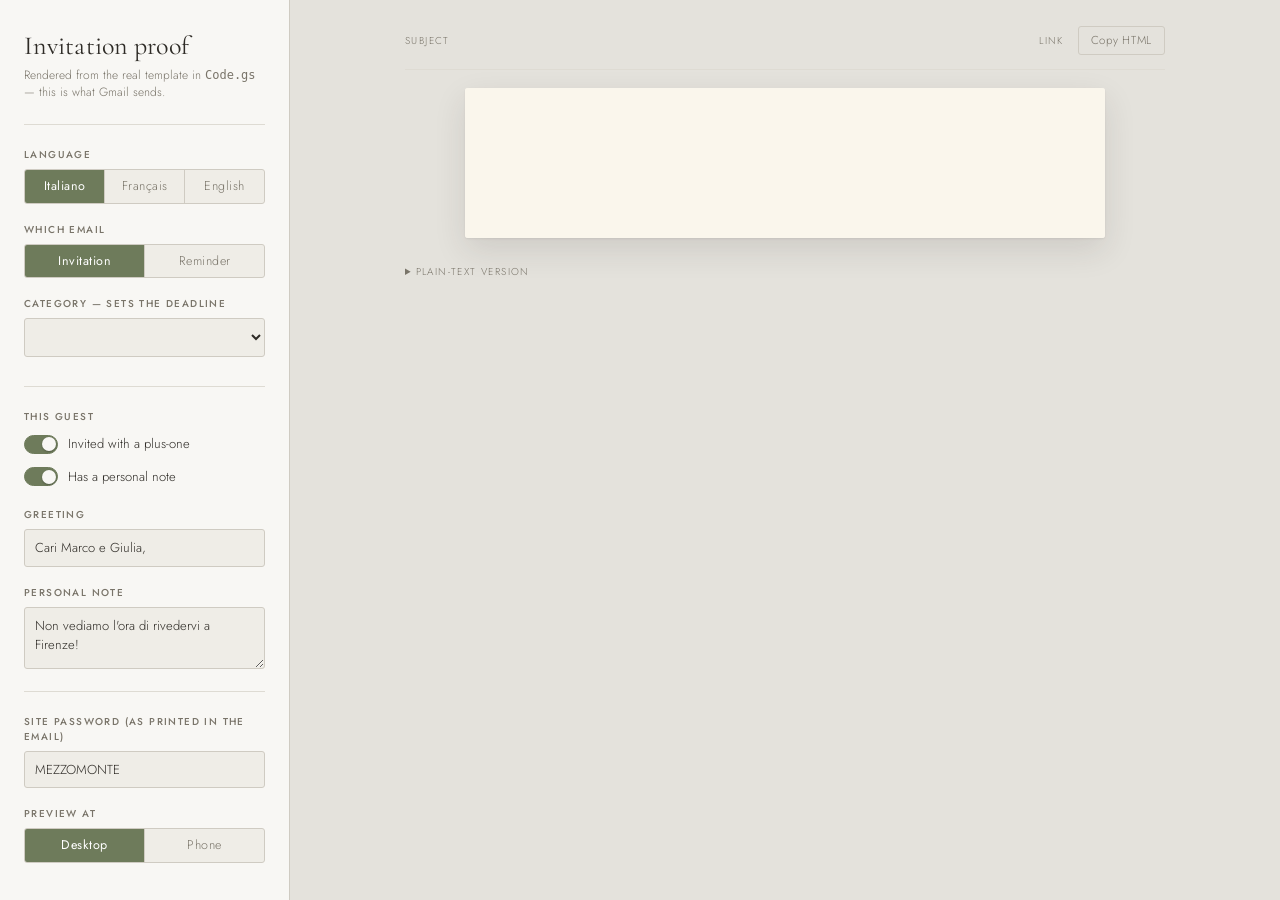
<file: tools/invites/preview/preview-template.html>
<!doctype html>
<html lang="en">
<head>
<meta charset="utf-8">
<meta name="viewport" content="width=device-width,initial-scale=1">
<!-- ARTIFACT:BEGIN -->
<title>Invitation Proof Sheet</title>
<link rel="preconnect" href="https://fonts.googleapis.com">
<link rel="preconnect" href="https://fonts.gstatic.com" crossorigin>
<link rel="stylesheet" href="https://fonts.googleapis.com/css2?family=Cormorant+Garamond:ital,wght@0,400;1,300;1,400&family=Jost:wght@300;400;500&display=swap">
<style>
/* ---------------------------------------------------------------------------
   Proof-sheet chrome. Deliberately cooler and greyer than the invitation's own
   warm ivory, so the email reads as a sheet of paper laid on a light table
   rather than dissolving into the page around it. The email is the subject
   here; everything else should recede.
   Palette borrows one value from the wedding tokens — salvia-deep #6E7B5B —
   and nothing else, so the accent belongs without the chrome cosplaying.
--------------------------------------------------------------------------- */
:root{
  --ground:#E4E2DC; --panel:#F8F7F4; --panel-2:#EFEDE7;
  --ink:#2E2B26; --muted:#797469; --accent:#6E7B5B; --accent-ink:#FFFFFF;
  --line:#CFCBC2; --line-soft:#DEDBD3;
  --shadow:0 1px 2px rgba(46,43,38,.08), 0 12px 32px rgba(46,43,38,.12);
  --f-ui:'Jost', system-ui, -apple-system, sans-serif;
  --f-display:'Cormorant Garamond', Georgia, serif;
  --f-mono:ui-monospace, SFMono-Regular, Menlo, Consolas, monospace;
}
@media (prefers-color-scheme: dark){
  :root:not([data-theme="light"]){
    --ground:#191817; --panel:#232220; --panel-2:#2B2A27;
    --ink:#E9E5DD; --muted:#9A9488; --accent:#A8B79A; --accent-ink:#1B1F16;
    --line:#36332D; --line-soft:#2E2C27;
    --shadow:0 1px 2px rgba(0,0,0,.5), 0 14px 40px rgba(0,0,0,.55);
  }
}
:root[data-theme="dark"]{
  --ground:#191817; --panel:#232220; --panel-2:#2B2A27;
  --ink:#E9E5DD; --muted:#9A9488; --accent:#A8B79A; --accent-ink:#1B1F16;
  --line:#36332D; --line-soft:#2E2C27;
  --shadow:0 1px 2px rgba(0,0,0,.5), 0 14px 40px rgba(0,0,0,.55);
}

*{box-sizing:border-box}
body{
  margin:0; background:var(--ground); color:var(--ink);
  font-family:var(--f-ui); font-weight:300; font-size:14px; line-height:1.5;
  -webkit-font-smoothing:antialiased;
}
h1,h2,h3{margin:0; font-weight:400; text-wrap:balance}
button,input,select,textarea{font:inherit; color:inherit}

.wrap{display:grid; grid-template-columns:290px minmax(0,1fr); gap:0; min-height:100vh}

/* ---------------------------- control rail ------------------------------ */
.rail{
  background:var(--panel); border-right:1px solid var(--line);
  padding:26px 24px 40px; position:sticky; top:0; height:100vh; overflow-y:auto;
}
.brand{display:flex; flex-direction:column; gap:2px; margin-bottom:6px}
.brand h1{font-family:var(--f-display); font-size:26px; letter-spacing:.01em}
.brand p{margin:0; color:var(--muted); font-size:12px; line-height:1.45}
.rail hr{border:0; border-top:1px solid var(--line-soft); margin:22px 0}

.field{display:flex; flex-direction:column; gap:7px; margin-bottom:18px}
/* :not(.switch) — a toggle is also a direct child label, and it reads as a
   sentence, not as a field heading */
.field > label:not(.switch), .legend{
  font-size:10px; font-weight:500; letter-spacing:.14em; text-transform:uppercase;
  color:var(--muted);
}
.hint{font-size:11.5px; color:var(--muted); line-height:1.45; margin:0}

/* segmented control — the page's repeated object; one set of edges throughout */
.seg{display:flex; border:1px solid var(--line); border-radius:3px; overflow:hidden; background:var(--panel-2)}
.seg input{position:absolute; opacity:0; pointer-events:none}
.seg label{
  flex:1; text-align:center; padding:7px 4px; cursor:pointer; font-size:12.5px;
  letter-spacing:.04em; color:var(--muted); transition:background .12s, color .12s;
  border-right:1px solid var(--line);
}
.seg label:last-of-type{border-right:0}
.seg input:checked + label{background:var(--accent); color:var(--accent-ink); font-weight:400}
.seg input:focus-visible + label{outline:2px solid var(--accent); outline-offset:-2px}

.txt, select.txt{
  width:100%; padding:8px 10px; background:var(--panel-2); color:var(--ink);
  border:1px solid var(--line); border-radius:3px; font-size:13px;
}
.txt:focus-visible, select.txt:focus-visible{outline:2px solid var(--accent); outline-offset:1px; border-color:var(--accent)}
textarea.txt{resize:vertical; min-height:62px; line-height:1.5}

.switch{display:flex; align-items:center; gap:10px; cursor:pointer; padding:3px 0}
.switch input{position:absolute; opacity:0; pointer-events:none}
.switch .track{
  flex:none; width:34px; height:19px; border-radius:19px; background:var(--line);
  border:1px solid var(--line); position:relative; transition:background .15s;
}
.switch .track::after{
  content:""; position:absolute; top:1.5px; left:2px; width:14px; height:14px;
  border-radius:50%; background:var(--panel); transition:transform .15s;
  box-shadow:0 1px 2px rgba(0,0,0,.25);
}
.switch input:checked + .track{background:var(--accent); border-color:var(--accent)}
.switch input:checked + .track::after{transform:translateX(15px)}
.switch input:focus-visible + .track{outline:2px solid var(--accent); outline-offset:2px}
.switch span:last-child{font-size:13px}

/* ------------------------------- stage ---------------------------------- */
.stage{padding:26px 32px 64px; display:flex; flex-direction:column; gap:18px; align-items:center; min-width:0}
.bar{
  width:100%; max-width:760px; display:flex; flex-wrap:wrap; align-items:baseline;
  gap:6px 14px; padding-bottom:14px; border-bottom:1px solid var(--line-soft);
}
.bar .eyebrow{font-size:10px; letter-spacing:.14em; text-transform:uppercase; color:var(--muted)}
.bar .subject{font-size:15px; flex:1 1 320px; min-width:0}
.bar .to{color:var(--muted); font-size:12px}
.copy{
  padding:5px 12px; background:transparent; border:1px solid var(--line); border-radius:3px;
  cursor:pointer; font-size:11.5px; letter-spacing:.06em; color:var(--muted);
}
.copy:hover{border-color:var(--accent); color:var(--accent)}
.copy:focus-visible{outline:2px solid var(--accent); outline-offset:2px}

.paper{
  background:#FAF6EC; border-radius:3px; box-shadow:var(--shadow);
  width:100%; max-width:640px; transition:max-width .2s ease; overflow:hidden;
}
.paper.is-phone{max-width:392px}
.paper iframe{display:block; width:100%; border:0; background:#FAF6EC}

.plain{width:100%; max-width:760px}
.plain summary{
  cursor:pointer; font-size:10px; letter-spacing:.14em; text-transform:uppercase;
  color:var(--muted); padding:8px 0;
}
.plain summary:focus-visible{outline:2px solid var(--accent); outline-offset:2px}
.plain pre{
  margin:6px 0 0; padding:16px 18px; background:var(--panel); border:1px solid var(--line);
  border-radius:3px; font-family:var(--f-mono); font-size:12px; line-height:1.6;
  white-space:pre-wrap; word-break:break-word; overflow-x:auto; color:var(--ink);
}
.plain p{margin:0 0 8px; font-size:11.5px; color:var(--muted)}

@media (max-width:860px){
  .wrap{grid-template-columns:1fr}
  .rail{position:static; height:auto; border-right:0; border-bottom:1px solid var(--line)}
  .stage{padding:22px 18px 48px}
}
@media (prefers-reduced-motion: reduce){ *{transition:none !important} }
</style>

<div class="wrap">
  <aside class="rail">
    <div class="brand">
      <h1>Invitation proof</h1>
      <p>Rendered from the real template in <code>Code.gs</code> — this is what Gmail sends.</p>
    </div>
    <hr>

    <div class="field">
      <span class="legend">Language</span>
      <div class="seg" role="radiogroup" aria-label="Language">
        <input type="radio" name="lang" id="l-it" value="it" checked><label for="l-it">Italiano</label>
        <input type="radio" name="lang" id="l-fr" value="fr"><label for="l-fr">Français</label>
        <input type="radio" name="lang" id="l-en" value="en"><label for="l-en">English</label>
      </div>
    </div>

    <div class="field">
      <span class="legend">Which email</span>
      <div class="seg" role="radiogroup" aria-label="Which email">
        <input type="radio" name="kind" id="k-inv" value="invite" checked><label for="k-inv">Invitation</label>
        <input type="radio" name="kind" id="k-rem" value="reminder"><label for="k-rem">Reminder</label>
      </div>
    </div>

    <div class="field">
      <label for="cat">Category — sets the deadline</label>
      <select class="txt" id="cat"></select>
      <p class="hint" id="cat-note"></p>
    </div>

    <hr>

    <div class="field">
      <span class="legend">This guest</span>
      <label class="switch">
        <input type="checkbox" id="plus" checked><span class="track"></span>
        <span>Invited with a plus-one</span>
      </label>
      <label class="switch">
        <input type="checkbox" id="hasnote" checked><span class="track"></span>
        <span>Has a personal note</span>
      </label>
    </div>

    <div class="field">
      <label for="greet">Greeting</label>
      <input class="txt" id="greet" type="text" value="Cari Marco e Giulia,">
    </div>

    <div class="field">
      <label for="note">Personal note</label>
      <textarea class="txt" id="note">Non vediamo l'ora di rivedervi a Firenze!</textarea>
    </div>

    <hr>

    <div class="field">
      <label for="pw">Site password (as printed in the email)</label>
      <input class="txt" id="pw" type="text" value="MEZZOMONTE">
    </div>

    <div class="field">
      <span class="legend">Preview at</span>
      <div class="seg" role="radiogroup" aria-label="Preview width">
        <input type="radio" name="w" id="w-d" value="desktop" checked><label for="w-d">Desktop</label>
        <input type="radio" name="w" id="w-p" value="phone"><label for="w-p">Phone</label>
      </div>
    </div>
  </aside>

  <main class="stage">
    <div class="bar">
      <div style="flex:1 1 320px; min-width:0">
        <div class="eyebrow">Subject</div>
        <div class="subject" id="subject"></div>
      </div>
      <div class="to">
        <div class="eyebrow">Link</div>
        <span id="link"></span>
      </div>
      <button class="copy" id="copy" type="button">Copy HTML</button>
    </div>

    <div class="paper" id="paper">
      <iframe id="frame" title="Invitation email preview" scrolling="no"></iframe>
    </div>

    <details class="plain">
      <summary>Plain-text version</summary>
      <p>What reaches anyone whose mail client blocks images or strips HTML. The password and every key detail must survive here — check that they do.</p>
      <pre id="plain"></pre>
    </details>
  </main>
</div>

<script>
/*__ENGINE__*/

/* ------------------------------------------------------------------------ *
 * Harness. Everything above this line was lifted verbatim from Code.gs by
 * build-preview.py — edit the email there, then re-run the generator.
 * ------------------------------------------------------------------------ */
const $ = (id) => document.getElementById(id);
const radio = (name) => document.querySelector('input[name="' + name + '"]:checked').value;

/* the same category → date table the Deadlines tab is seeded with */
const CATS = DEADLINE_SEED.map(r => ({
  name: r[0], date: new Date(r[1][0], r[1][1], r[1][2]), note: r[2]
}));
$('cat').innerHTML = CATS.map((c, i) =>
  '<option value="' + i + '">' + c.name + '</option>').join('');

function deadlineText(cat, lang){
  const m = MONTHS[lang] || MONTHS.it;
  return cat.date.getDate() + ' ' + m[cat.date.getMonth()] + ' ' + cat.date.getFullYear();
}

const SAMPLE_TOKEN = 'k7m2qx';

function render(){
  const lang = radio('lang');
  const cat  = CATS[Number($('cat').value)] || CATS[0];
  CFG.PASSWORD = $('pw').value || 'XXXXXX';

  const g = {
    lang: lang,
    greeting: $('greet').value.trim(),
    names: '',
    plusOne: $('plus').checked,
    note: $('hasnote').checked ? $('note').value.trim() : '',
    token: SAMPLE_TOKEN,
    replyBy: deadlineText(cat, lang)
  };

  const m = (radio('kind') === 'reminder') ? buildReminder_(g) : buildEmail_(g);
  $('subject').textContent = m.subject;
  $('plain').textContent = m.text;
  $('link').textContent = inviteLink_(SAMPLE_TOKEN);
  $('cat-note').textContent = cat.note
    ? cat.note + ' Replies by ' + deadlineText(cat, lang) + '.'
    : 'Replies by ' + deadlineText(cat, lang) + '.';
  $('paper').classList.toggle('is-phone', radio('w') === 'phone');

  const f = $('frame');
  f.srcdoc = m.html;
  window.__html = m.html;
}

/* srcdoc is same-origin, so the frame can be sized to its own content */
$('frame').addEventListener('load', () => {
  const d = $('frame').contentDocument;
  if(d && d.body) $('frame').style.height = (d.body.scrollHeight + 8) + 'px';
});

document.querySelectorAll('input, select, textarea').forEach(el => {
  el.addEventListener('input', render);
  el.addEventListener('change', render);
});

$('copy').addEventListener('click', async (e) => {
  const b = e.currentTarget;
  try{
    await navigator.clipboard.writeText(window.__html || '');
    b.textContent = 'Copied';
  }catch(_){ b.textContent = 'Press ⌘C'; }
  setTimeout(() => { b.textContent = 'Copy HTML'; }, 1500);
});

render();
</script>
<!-- ARTIFACT:END -->
</body>
</html>
</file>
<file: site/css/tokens.css>
/* ============================================================================
   tokens.css — design tokens for the Atoui–Cianti wedding site
   Reconstructed from the locked design chart (Build Brief §2).
   This is the source of truth for colour & type. main.css must only consume
   these variables — do not hard-code hexes elsewhere.
   ========================================================================== */

/* --- Fonts: Pinyon Script, Cormorant Garamond, EB Garamond, Jost --------- */
@import url('https://fonts.googleapis.com/css2?family=Cormorant+Garamond:ital,wght@0,300;0,400;0,500;0,600;1,300;1,400;1,500&family=EB+Garamond:ital,wght@0,400;0,500;1,400&family=Pinyon+Script&family=Jost:wght@300;400&display=swap');

:root{
  /* ---- Palette (soft, never saturated) ---- */
  --panna:        #FAF6EC;  /* ivory paper — page & section background */
  --panna-2:      #F2EBD9;  /* warm ivory — alternate band background */
  --salvia:       #93A586;  /* sage / eucalyptus — the lead colour */
  --salvia-light: #C3CFB6;  /* soft sage — fills, hovers */
  --salvia-deep:  #6E7B5B;  /* deep sage — small text accents */
  --oliva:        #5E6B47;  /* olive — deepest green */
  --terracotta:   #C47A54;  /* terracotta — the ampersand, warm details */
  --terracotta-d: #A85F3E;  /* deep terracotta */
  --oro:          #B08D4F;  /* gold — crest, frames & foil only */
  --oro-light:    #CBA968;  /* light gold */
  --azzurro:      #9FB3B6;  /* dusty Chianti blue */
  --azzurro-d:    #7C969B;  /* deep dusty blue */
  --ink:          #3D352A;  /* warm charcoal — all body text */
  --muted:        #897C68;  /* muted brown — secondary text, captions */
  --line:         rgba(61,53,42,.16);   /* hairline rule */
  --line-gold:    rgba(176,141,79,.40); /* gold hairline */

  /* ---- Type families ---- */
  --f-script:  'Pinyon Script', cursive;          /* couple's names only */
  --f-display: 'Cormorant Garamond', Georgia, serif; /* display & titles */
  --f-body:    'EB Garamond', Georgia, serif;     /* body copy */
  --f-ui:      'Jost', system-ui, sans-serif;     /* nav, overlines, labels */

  /* ---- Rhythm ---- */
  --maxw: 1180px;
  --measure: 62ch;
  --pad: clamp(1.25rem, 5vw, 4rem);
  --section-y: clamp(4rem, 10vw, 8rem);
  --radius: 2px;
  --ease: cubic-bezier(.22,.61,.36,1);
}
</file>
<file: site/css/main.css>
/* ============================================================================
   main.css — layout & components for the Atoui–Cianti wedding site
   Consumes tokens.css only. Warm, soft, unmistakably Tuscan.
   ========================================================================== */

/* ---- Reset / base -------------------------------------------------------- */
*,*::before,*::after{ box-sizing:border-box; }
html{ scroll-behavior:smooth; -webkit-text-size-adjust:100%; }
body{
  margin:0; background:var(--panna); color:var(--ink);
  font-family:var(--f-body); font-size:1.15rem; line-height:1.7;
  -webkit-font-smoothing:antialiased; overflow-x:hidden;
}
img{ max-width:100%; height:auto; display:block; }
a{ color:var(--salvia-deep); text-decoration:none; }
a:hover{ color:var(--oliva); }
:focus-visible{ outline:2px solid var(--salvia-deep); outline-offset:3px; border-radius:2px; }
h1,h2,h3{ font-weight:500; margin:0; }

/* ---- Layout helpers ------------------------------------------------------ */
.wrap{ max-width:var(--maxw); margin-inline:auto; padding-inline:var(--pad); }
.section{ padding-block:var(--section-y); }
.section--alt{ background:var(--panna-2); }
.measure{ max-width:var(--measure); }
.center{ text-align:center; }
.mx-auto{ margin-inline:auto; }

/* ---- Shared type --------------------------------------------------------- */
.eyebrow{
  font-family:var(--f-ui); text-transform:uppercase; letter-spacing:.18em;
  font-size:.78rem; color:var(--salvia-deep); margin:0 0 1rem;
}
.title{
  font-family:var(--f-display); color:var(--ink);
  font-size:clamp(2rem,5vw,3.4rem); line-height:1.08; margin:0 0 1.4rem;
}
.title em{ font-style:italic; color:var(--salvia-deep); }
.lead{ font-size:1.2rem; }
.muted{ color:var(--muted); }
.cap{ font-family:var(--f-ui); font-size:.82rem; letter-spacing:.04em; color:var(--muted); }

/* couple's names — Pinyon Script. SPACING RULE — do not regress (§2). */
.names{
  font-family:var(--f-script); color:var(--ink);
  display:flex; flex-direction:column; align-items:center;
}
.names .n  { font-size:clamp(50px,12vw,110px); line-height:1.16; }
/* The ampersand is set in Cormorant italic, not Pinyon: Pinyon's is a swash
   "Et" form that reads as a broken glyph at this size. Same as the gate's. */
.names .amp{ font-family:var(--f-display); font-style:italic;
             font-size:clamp(24px,4.6vw,42px); color:var(--terracotta);
             line-height:1.3; margin:.06em 0 .42em; }

/* ---- Buttons ------------------------------------------------------------- */
.btn{
  display:inline-flex; align-items:center; gap:.5rem;
  font-family:var(--f-ui); font-size:.82rem; letter-spacing:.12em;
  text-transform:uppercase; padding:.85rem 1.6rem; border-radius:var(--radius);
  background:var(--salvia); color:var(--panna); border:1px solid var(--salvia);
  cursor:pointer; transition:background .25s var(--ease), color .25s var(--ease);
}
.btn:hover{ background:var(--salvia-deep); border-color:var(--salvia-deep); color:var(--panna); }
.btn--ghost{ background:transparent; color:var(--salvia-deep); }
.btn--ghost:hover{ background:var(--salvia); color:var(--panna); }
/* dress-code illustrations */
.dresscode{ display:grid; grid-template-columns:1fr 1fr; gap:.9rem; margin-top:1.3rem; }
.dresscode figure{ margin:0; }
.dresscode img{ width:100%; }
@media(max-width:560px){ .dresscode{ grid-template-columns:1fr; gap:1rem; } }

/* ---- Divider (sprig) ----------------------------------------------------- */
.divider{ display:flex; justify-content:center; align-items:center; gap:1rem; padding-block:clamp(1.5rem,4vw,3rem); }
.divider::before,.divider::after{ content:""; width:clamp(40px,12vw,120px); height:1px; background:var(--line-gold); }
.divider svg{ width:38px; height:38px; color:var(--salvia); }

/* ---- Top bar ------------------------------------------------------------- */
.topbar{
  position:fixed; inset:0 0 auto 0; z-index:50;
  display:flex; align-items:center; justify-content:space-between;
  gap:1rem; padding:.7rem var(--pad);
  background:transparent; transition:background .35s var(--ease), box-shadow .35s var(--ease);
}
/* dark scrim so the menu reads over the hero video; fades out once scrolled */
.topbar::before{
  content:""; position:absolute; inset:0; z-index:-1; pointer-events:none;
  background:linear-gradient(to bottom, rgba(26,23,16,.58), rgba(26,23,16,0));
  transition:opacity .35s var(--ease);
}
.topbar.is-scrolled{
  background:color-mix(in srgb, var(--panna) 92%, transparent);
  backdrop-filter:saturate(120%) blur(6px);
  box-shadow:0 1px 0 color-mix(in srgb, var(--oro) 35%, transparent);
}
.topbar.is-scrolled::before{ opacity:0; }
.brand{ display:inline-flex; align-items:center; }
.brand img{ height:46px; width:auto; display:block; }
.nav{ display:flex; align-items:center; gap:1.6rem; }
.nav a{
  font-family:var(--f-ui); font-size:.8rem; letter-spacing:.14em;
  text-transform:uppercase; color:var(--panna);
  text-shadow:0 1px 8px rgba(26,23,16,.55); transition:color .35s var(--ease), text-shadow .35s var(--ease);
}
.nav a:hover{ color:#fff; }
.topbar.is-scrolled .nav a{ color:var(--ink); text-shadow:none; }
.topbar.is-scrolled .nav a:hover{ color:var(--salvia-deep); }

/* language switcher */
.langs{ display:inline-flex; align-items:center; gap:.15rem; }
.lang-btn{
  font-family:var(--f-ui); font-size:.78rem; letter-spacing:.1em;
  background:none; border:0; cursor:pointer;
  color:color-mix(in srgb, var(--panna) 78%, transparent);
  text-shadow:0 1px 8px rgba(26,23,16,.55); transition:color .35s var(--ease);
  padding:.35rem .45rem; border-radius:2px; text-transform:uppercase;
}
.lang-btn.is-active{ color:var(--panna); font-weight:600; }
.lang-sep{ color:var(--panna); opacity:.55; }
.topbar.is-scrolled .lang-btn{ color:var(--muted); text-shadow:none; }
.topbar.is-scrolled .lang-btn.is-active{ color:var(--salvia-deep); }
.topbar.is-scrolled .lang-sep{ color:var(--muted); }

/* hamburger + mobile menu */
.hamburger{ display:none; background:none; border:0; cursor:pointer; padding:.4rem; }
.hamburger span{ display:block; width:24px; height:2px; background:var(--panna); margin:5px 0; transition:.3s var(--ease); box-shadow:0 1px 4px rgba(26,23,16,.5); }
.topbar.is-scrolled .hamburger span{ background:var(--ink); box-shadow:none; }
.mobile-menu{
  position:fixed; inset:0; z-index:45; background:var(--panna);
  display:flex; flex-direction:column; align-items:center; justify-content:center;
  gap:1.6rem; transform:translateY(-100%); transition:transform .4s var(--ease);
}
.mobile-menu.is-open{ transform:translateY(0); }
.mobile-menu a{
  font-family:var(--f-display); font-size:1.8rem; color:var(--ink);
}

/* ---- Hero (cinematic villa video) --------------------------------------- */
.hero{
  position:relative; min-height:100svh; display:grid; place-items:end center;
  text-align:center; padding:0 var(--pad) clamp(3.5rem,11vh,7rem); overflow:hidden;
  background:var(--panna);
}
.hero__video{
  position:absolute; inset:0; width:100%; height:100%; object-fit:cover;
  z-index:0; pointer-events:none;
}
.hero__scrim{
  position:absolute; inset:0; z-index:1; pointer-events:none;
  background:
    linear-gradient(to top, rgba(34,31,24,.72) 0%, rgba(34,31,24,.44) 32%, rgba(34,31,24,.16) 56%, rgba(34,31,24,0) 76%),
    linear-gradient(to bottom, rgba(34,31,24,.46) 0%, rgba(34,31,24,.14) 16%, rgba(34,31,24,0) 32%);
}
.hero__inner{ position:relative; z-index:2; color:var(--panna); }
.hero__inner > *{ text-shadow:0 1px 2px rgba(20,18,12,.75), 0 2px 16px rgba(20,18,12,.55); }
.hero__over{
  font-family:var(--f-ui); text-transform:uppercase; letter-spacing:.22em;
  font-size:.72rem; color:var(--panna); opacity:.92; margin:0 0 1rem;
}
.hero .names .n{ color:var(--panna); }
.hero .names .amp{ color:var(--oro-light); }
.hero__tagline{ font-family:var(--f-display); font-style:italic; font-size:1.5rem; color:var(--panna); margin:.4rem 0 .8rem; }
.hero__date{ font-family:var(--f-display); font-size:1.35rem; color:var(--panna); letter-spacing:.02em; margin:0; }
.hero__scroll{
  position:absolute; bottom:1.4rem; left:50%; transform:translateX(-50%);
  font-family:var(--f-ui); font-size:.7rem; letter-spacing:.2em; text-transform:uppercase;
  color:var(--panna); opacity:.85; z-index:2;
}
.hero__scroll::after{ content:""; display:block; width:1px; height:34px; margin:.6rem auto 0;
  background:linear-gradient(var(--panna), transparent); }

/* countdown (top of the hero video) */
.countdown{
  position:absolute; top:clamp(4.6rem,11vh,6.6rem); left:50%; transform:translateX(-50%);
  z-index:2; text-align:center; color:var(--panna); max-width:94vw;
}
.countdown__label{
  font-family:var(--f-ui); text-transform:uppercase; letter-spacing:.24em; font-size:.66rem;
  margin:0 0 .7rem; opacity:.95; text-shadow:0 1px 2px rgba(20,18,12,.75), 0 2px 12px rgba(20,18,12,.55);
}
.countdown__units{ display:flex; justify-content:center; gap:clamp(.8rem,3.4vw,1.7rem); }
.cd-unit{ display:flex; flex-direction:column; align-items:center; min-width:2.8rem; }
.cd-num{
  font-family:var(--f-display); font-size:clamp(1.7rem,6vw,2.7rem); line-height:1;
  font-variant-numeric:tabular-nums; text-shadow:0 1px 2px rgba(20,18,12,.78), 0 2px 14px rgba(20,18,12,.55);
}
.cd-lab{
  font-family:var(--f-ui); text-transform:uppercase; letter-spacing:.14em; font-size:.58rem;
  margin-top:.4rem; opacity:.9; text-shadow:0 1px 2px rgba(20,18,12,.72), 0 1px 8px rgba(20,18,12,.5);
}

/* ---- Two-column image+text blocks --------------------------------------- */
.split{ display:grid; gap:clamp(2rem,5vw,4.5rem); align-items:center; }
@media(min-width:820px){
  .split{ grid-template-columns:1fr 1fr; }
  .split--rev .split__media{ order:2; }
}
.split__media img{ width:100%; }
.banner img{ width:100%; }
@media(min-width:820px){
  /* on desktop, cap the welcome watercolour so the heading isn't pushed off-screen */
  .banner img{ width:auto; max-width:100%; max-height:56vh; margin-inline:auto; }
}

/* ---- Programme / timeline ----------------------------------------------- */
.timeline{ list-style:none; margin:0; padding:0; }
.timeline li{
  display:grid; grid-template-columns:5.5rem 1fr; gap:1.2rem; align-items:baseline;
  padding:.9rem 0; border-bottom:1px solid color-mix(in srgb, var(--salvia) 35%, transparent);
}
.timeline time{ font-family:var(--f-ui); letter-spacing:.1em; color:var(--salvia-deep); font-size:.95rem; }
.timeline span{ font-family:var(--f-display); font-size:1.25rem; }
.factbox{ margin-top:1.8rem; }
.factbox dt{ font-family:var(--f-ui); text-transform:uppercase; letter-spacing:.14em; font-size:.74rem; color:var(--salvia-deep); }
.factbox dd{ margin:.25rem 0 1.1rem; font-size:1.1rem; }

/* ---- Venue quote --------------------------------------------------------- */
.quote{
  font-family:var(--f-display); font-style:italic; font-size:clamp(1.3rem,3vw,1.9rem);
  line-height:1.4; color:var(--salvia-deep); border-left:2px solid var(--oro);
  padding-left:1.4rem; margin:2rem 0;
}

/* ---- Travel grid --------------------------------------------------------- */
.grid{ display:grid; gap:clamp(1.4rem,3vw,2.4rem); }
@media(min-width:680px){ .grid--2{ grid-template-columns:1fr 1fr; } }
.card h3{ font-family:var(--f-display); font-size:1.45rem; margin:0 0 .4rem; }
.card .icon{ width:34px; height:34px; color:var(--salvia); margin-bottom:.6rem; }
/* A line that stands on its own inside a card. The shuttle uses it: it is the
   only part of that card asking the reader to do something, and read as the
   tail of the taxi sentence it disappears. */
.card__note{ display:block; margin-top:.9rem; font-weight:600; }

/* ---- RSVP ---------------------------------------------------------------- */
.rsvp__embed{ max-width:720px; margin:2.2rem auto 0; }
.rsvp__embed iframe{ width:100%; border:0; background:transparent; border-radius:var(--radius); }
.rsvp__fallback{ margin-top:1.2rem; color:var(--muted); font-size:1rem; }

/* The reply-by date — the one thing in that sentence anyone has to remember.
   Terracotta rather than sage: it is the only warm accent on the page, so it
   reads as a deadline and not as another link. */
.rsvp-by__date{ color:var(--terracotta-d); font-weight:600; white-space:nowrap; }

/* Who the invitation is for — plus-ones and children. Set apart from the
   deadline line above it, and quiet: it is an apology, not an announcement. */
.rsvp-who{
  margin-top:2.2rem; text-align:left;
  padding:clamp(1.2rem,3vw,1.7rem) clamp(1.2rem,3vw,1.8rem);
  background:color-mix(in srgb, var(--salvia-light) 16%, var(--panna));
  border:1px solid var(--line); border-radius:var(--radius);
}
.rsvp-who__h{
  font-family:var(--f-ui); text-transform:uppercase; letter-spacing:.14em;
  font-size:.72rem; color:var(--salvia-deep); margin:0 0 1.1rem;
}
/* Each answer wears its own question, so nobody has to work out which of the
   two a paragraph is answering. A heading now sits between the paragraphs,
   so their spacing comes from its margins rather than from an adjacency. */
.rsvp-who__q{
  font-family:var(--f-display); font-size:1.2rem; color:var(--ink);
  margin:1.5rem 0 .35rem;
}
.rsvp-who__q:first-of-type{ margin-top:0; }
.rsvp-who__p{ font-size:1rem; color:var(--muted); line-height:1.65; margin:0; }
.rsvp-who__p strong{ color:var(--salvia-deep); font-weight:600; }

/* RSVP form */
.rsvp-form{ text-align:left; display:grid; gap:1.1rem; margin:clamp(1.8rem,4vw,2.6rem) auto 0; }
.rsvp-field{ display:flex; flex-direction:column; gap:.4rem; border:0; padding:0; margin:0; }
.rsvp-field > label, .rsvp-field > legend{
  font-family:var(--f-ui); font-size:.74rem; letter-spacing:.06em; text-transform:uppercase;
  color:var(--salvia-deep); padding:0;
}
.rsvp-field input[type=text], .rsvp-field input[type=number], .rsvp-field textarea{
  font-family:var(--f-body); font-size:1rem; color:var(--ink); width:100%;
  background:var(--panna); border:1px solid var(--line); border-radius:var(--radius); padding:.7rem .8rem;
}
.rsvp-field textarea{ resize:vertical; }
.rsvp-field input:focus, .rsvp-field textarea:focus{
  outline:2px solid var(--salvia-deep); outline-offset:1px; border-color:var(--salvia-deep);
}
.rsvp-radios{ display:flex; flex-wrap:wrap; gap:.5rem 1.6rem; }
.rsvp-radio{ display:flex; align-items:center; gap:.55rem; font-family:var(--f-body);
  font-size:1rem; color:var(--ink); cursor:pointer; }
.rsvp-radio input{ accent-color:var(--salvia-deep); width:1.1rem; height:1.1rem; }
.rsvp-form .btn{ justify-self:start; }
.rsvp-form__status{ font-family:var(--f-ui); font-size:.92rem; margin:.3rem 0 0; }
.rsvp-form__status.is-ok{ color:var(--salvia-deep); }
.rsvp-form__status.is-err{ color:var(--terracotta-d); }
.rsvp-coming{ display:grid; gap:1.1rem; }
.rsvp-coming[hidden]{ display:none; }
.rsvp-field[hidden]{ display:none; }
.rsvp-note{ font-size:.82rem; color:var(--muted); margin:.55rem 0 0; line-height:1.45; }

/* RSVP modal */
.modal[hidden]{ display:none; }
.modal{
  position:fixed; inset:0; z-index:60; display:flex; align-items:flex-start; justify-content:center;
  padding:clamp(1rem,4vw,2.5rem); overflow-y:auto;
}
.modal__backdrop{ position:fixed; inset:0; background:rgba(26,23,16,.55); backdrop-filter:blur(3px); }
.modal__panel{
  position:relative; z-index:1; width:min(100%,560px); margin:auto; text-align:left;
  background:var(--panna); border:1px solid var(--line-gold); border-radius:var(--radius);
  padding:clamp(1.6rem,5vw,2.6rem); box-shadow:0 24px 60px rgba(26,23,16,.32);
}
.modal__panel .eyebrow{ margin-bottom:.5rem; }
.modal__panel .title{ font-size:clamp(1.7rem,4vw,2.4rem); margin:0 0 .4rem; }
.rsvp-modal__by{ color:var(--muted); font-size:1rem; margin:0 0 1.2rem; }
.modal__close{
  position:absolute; top:.5rem; right:.7rem; background:none; border:0;
  font-size:2rem; line-height:1; color:var(--muted); cursor:pointer; padding:.1rem .4rem;
}
.modal__close:hover{ color:var(--ink); }

/* ---- Footer -------------------------------------------------------------- */
.footer{ background:var(--panna-2); text-align:center; padding:var(--section-y) var(--pad); }
.footer .crest{ height:104px; width:auto; display:block; margin-inline:auto; }
.footer .names{ margin:1rem 0; }
.footer .names .n{ font-size:clamp(34px,7vw,56px); }
.footer .names .amp{ font-size:clamp(18px,3vw,26px); }
.footer__line{ font-family:var(--f-display); font-size:1.2rem; }
.footer__close{ font-family:var(--f-script); font-size:2rem; color:var(--salvia-deep); margin-top:1rem; }

/* ---- Reveal on scroll ---------------------------------------------------- */
.reveal{ opacity:0; transform:translateY(24px); transition:opacity .8s var(--ease), transform .8s var(--ease); }
.reveal.is-in{ opacity:1; transform:none; }

@media(prefers-reduced-motion:reduce){
  html{ scroll-behavior:auto; }
  .reveal{ opacity:1; transform:none; transition:none; }
  *{ animation-duration:.001ms !important; transition-duration:.001ms !important; }
}

/* ---- Responsive: collapse nav ------------------------------------------- */
@media(max-width:760px){
  .nav{ display:none; }
  .hamburger{ display:block; }
}

/* ---- Password gate (fail-closed: locked by default) --------------------- */
html.locked, html.locked body{ height:100%; overflow:hidden; }
html.locked body > *:not(#gate){ display:none !important; }
#gate{ display:none; }
html.locked #gate{ display:flex; }

#gate{
  position:fixed; inset:0; z-index:1000;
  align-items:center; justify-content:center; padding:var(--pad);
  background:radial-gradient(120% 90% at 50% -10%,
    color-mix(in srgb, var(--salvia-light) 32%, var(--panna)) 0%, var(--panna) 62%);
}
.gate__card{
  width:min(420px,100%); display:flex; flex-direction:column; align-items:center;
  text-align:center;
}
.gate__crest{ height:104px; width:auto; display:block; margin:0 auto 1.1rem; }
.gate__names{
  font-family:var(--f-script); color:var(--ink); line-height:1;
  display:flex; align-items:baseline; gap:.32em; margin:0 0 1.3rem;
  font-size:clamp(34px,9vw,52px);
}
.gate__names .amp{ font-family:var(--f-display); font-style:italic;
  color:var(--terracotta); font-size:.5em; }
.gate__title{
  font-family:var(--f-display); font-size:clamp(1.6rem,5vw,2.3rem);
  line-height:1.1; margin:0 0 .6rem;
}
.gate__hint{ color:var(--muted); font-size:1rem; line-height:1.55;
  max-width:34ch; margin:0 0 1.8rem; }
.gate__form{ display:flex; flex-direction:column; gap:.85rem; width:100%; }
.gate__input{
  font-family:var(--f-body); font-size:1.1rem; color:var(--ink);
  text-align:center; letter-spacing:.04em; padding:.85rem 1rem; width:100%;
  background:var(--panna); border:1px solid var(--line); border-radius:var(--radius);
}
.gate__input:focus{ outline:none; border-color:var(--salvia);
  box-shadow:0 0 0 3px color-mix(in srgb, var(--salvia) 28%, transparent); }
.gate__form .btn{ justify-content:center; }
.gate__error{ color:var(--terracotta-d); font-size:.95rem; margin:1.1rem 0 0; }

@keyframes gate-shake{
  0%,100%{ transform:translateX(0); }
  20%,60%{ transform:translateX(-7px); }
  40%,80%{ transform:translateX(7px); }
}
#gate.is-shake .gate__card{ animation:gate-shake .4s var(--ease); }
@media(prefers-reduced-motion:reduce){ #gate.is-shake .gate__card{ animation:none; } }

/* ---- Gifts -------------------------------------------------------------- */
.gifts{
  display:grid; grid-template-columns:1fr; gap:clamp(1rem,3vw,1.6rem);
  margin:clamp(2.2rem,5vw,3.2rem) auto 0; max-width:820px; text-align:left;
}
@media(min-width:680px){ .gifts{ grid-template-columns:repeat(2,1fr); align-items:stretch; } }
.gift-card{
  display:flex; flex-direction:column; gap:.7rem;
  padding:clamp(1.4rem,3vw,1.9rem);
  background:color-mix(in srgb, var(--salvia-light) 16%, var(--panna));
  border:1px solid var(--line); border-radius:var(--radius);
}
.gift-card__h{ font-family:var(--f-display); font-size:1.5rem; }
.gift-card__p{ color:var(--muted); font-size:1rem; margin:0; }
.gift-card .btn{ align-self:flex-start; margin-top:auto; }
/* featured (preferred) gift card — gold border, badge, warmer fill */
.gift-card--featured{
  position:relative;
  border:1.5px solid var(--oro);
  background:color-mix(in srgb, var(--salvia-light) 30%, var(--panna));
  box-shadow:0 12px 32px color-mix(in srgb, var(--oro) 16%, transparent);
}
.gift-card--featured .gift-card__p strong{ color:var(--salvia-deep); font-weight:600; }
.gift-card__badge{
  position:absolute; top:-.72rem; left:50%; transform:translateX(-50%);
  font-family:var(--f-ui); text-transform:uppercase; letter-spacing:.14em;
  font-size:.6rem; white-space:nowrap; color:var(--panna);
  background:var(--oro); padding:.32rem .85rem; border-radius:999px;
  box-shadow:0 3px 10px color-mix(in srgb, var(--oro) 30%, transparent);
}
.gift-qr{
  display:flex; flex-direction:column; align-items:center; justify-content:center; gap:.3rem;
  width:100%; max-width:180px; aspect-ratio:1; margin:.4rem auto 0; align-self:center;
  border:1px dashed var(--salvia); border-radius:var(--radius);
  font-family:var(--f-ui); font-size:.85rem; letter-spacing:.08em; color:var(--salvia-deep);
}
.gift-num{ margin:auto 0 0; display:flex; flex-wrap:wrap; align-items:baseline; gap:.5rem; }
.gift-iban{
  margin:.2rem 0 0; display:grid; grid-template-columns:auto 1fr;
  gap:.4rem .85rem; align-items:baseline;
}
.gift-iban dt{
  font-family:var(--f-ui); font-size:.7rem; text-transform:uppercase;
  letter-spacing:.1em; color:var(--salvia-deep);
}
.gift-iban dd{ margin:0; min-width:0; }
.copy{
  font-family:var(--f-body); font-size:1rem; color:var(--ink); text-align:left;
  background:transparent; border:0; border-bottom:1px dashed var(--salvia);
  padding:.05rem .1rem; cursor:pointer; white-space:normal; overflow-wrap:break-word;
  transition:color .2s var(--ease), border-color .2s var(--ease);
}
.copy:hover{ color:var(--salvia-deep); }
.copy.is-copied{ color:var(--oliva); border-bottom-color:transparent; }

.epc-qr{ margin:.3rem auto 0; max-width:170px; text-align:center; }
.epc-qr img{
  width:100%; height:auto; background:var(--panna);
  border:1px solid var(--line); border-radius:var(--radius);
}
.epc-qr .cap{ display:block; margin-top:.45rem; }
.gift-bank{ font-size:.82rem; line-height:1.5; color:var(--muted); margin:.2rem 0 0; }
.gift-bank span[data-i18n]{ color:var(--salvia-deep); }
.gift-note{ font-size:.9rem; line-height:1.45; color:var(--terracotta-d); margin:.2rem 0 0; }
</file>
